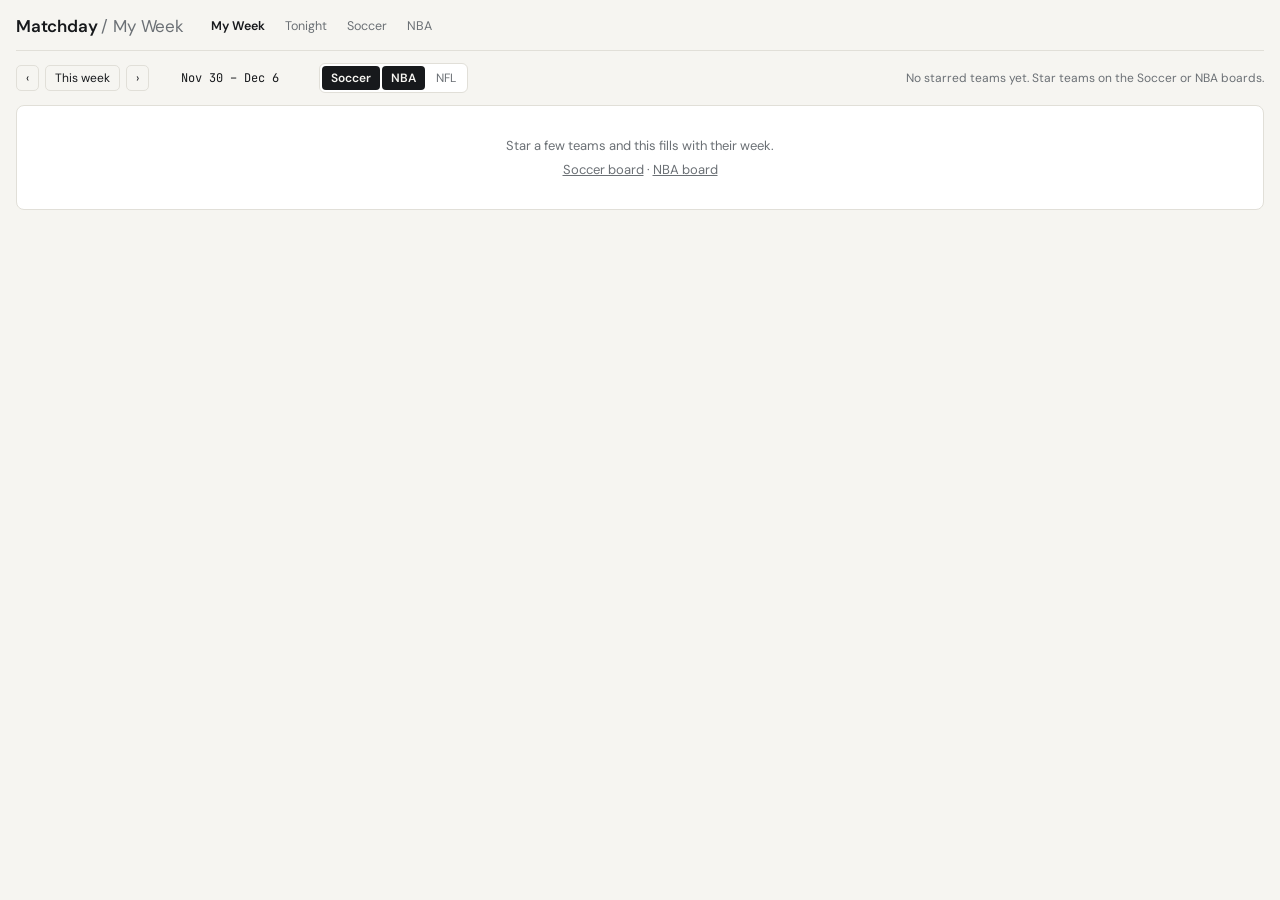
<file: index.html>
<!doctype html>
<html lang="en">
<head>
<meta charset="utf-8">
<meta name="viewport" content="width=device-width, initial-scale=1, viewport-fit=cover">
<title>Matchday</title>
<link rel="preconnect" href="https://fonts.googleapis.com">
<link rel="stylesheet" href="https://fonts.googleapis.com/css2?family=DM+Sans:wght@400;500;600;700&family=JetBrains+Mono:wght@400;500;600&display=swap">
<link rel="stylesheet" href="shared.css">
</head>
<body>
<header>
  <h1>Matchday <span>/ My Week</span></h1>
  <div id="nav"></div>
  <div class="spacer"></div>
  <div class="stamp" id="stamp"></div>
</header>

<div class="bar">
  <div class="nav">
    <button id="prev" aria-label="Previous week">‹</button>
    <button id="today">This week</button>
    <button id="next" aria-label="Next week">›</button>
    <span class="range" id="range"></span>
  </div>
  <div class="filt" id="slots"></div>
  <div class="spacer"></div>
  <div class="starlist" id="starlist"></div>
</div>

<section id="fx"><div class="loading">Loading…</div></section>

<div class="ov" id="ov" hidden>
  <div class="modal" role="dialog" aria-modal="true">
    <div class="m-h"><h3 id="m-title"></h3><button class="x" id="m-x" aria-label="Close">×</button></div>
    <div class="m-b" id="m-body"></div>
  </div>
</div>

<script src="shared.js"></script>
<script>
const {esc,ymd,fmtTime,fmtDate,addDays,mondayOf,todayKey,scoreLabel,SPORTS}=MD;
const S={weekStart:mondayOf(new Date()),events:[],failed:0,slots:{soccer:true,nba:true,nfl:false}};
try{const sl=JSON.parse(MD.pref('md-slots')||'null');if(sl)S.slots=Object.assign(S.slots,sl);}catch(e){}
const $=s=>document.querySelector(s);
$('#nav').innerHTML=MD.nav('');
$('#prev').onclick=()=>{S.weekStart=addDays(S.weekStart,-7);load();};
$('#next').onclick=()=>{S.weekStart=addDays(S.weekStart,7);load();};
$('#today').onclick=()=>{S.weekStart=mondayOf(new Date());load();};

function renderSlots(){
  $('#slots').innerHTML=Object.keys(SPORTS).map(k=>`<button data-slot="${k}" aria-pressed="${!!S.slots[k]}">${SPORTS[k].name}</button>`).join('');
  $('#slots').querySelectorAll('button').forEach(b=>b.onclick=()=>{S.slots[b.dataset.slot]=!S.slots[b.dataset.slot];MD.pref('md-slots',JSON.stringify(S.slots));renderSlots();load();});
}
function renderStars(){
  const st=MD.stars();
  $('#starlist').innerHTML=st.length?st.map(s=>`<span class="chip"><img src="${s.logo}" alt="">${esc(s.name)}<button data-un="${s.k}" aria-label="Remove">×</button></span>`).join(''):`<span class="note">No starred teams yet. Star teams on the Soccer or NBA boards.</span>`;
  $('#starlist').querySelectorAll('[data-un]').forEach(b=>b.onclick=()=>{const s=st.find(x=>x.k===b.dataset.un);MD.toggleStar(s.sport,s.league,{id:s.id});renderStars();render();});
}

async function load(){
  const el=$('#fx');el.innerHTML=`<div class="loading">Loading…</div>`;
  const days=[...Array(7)].map((_,i)=>addDays(S.weekStart,i));
  $('#range').textContent=`${fmtDate(days[0],{month:'short',day:'numeric'})} – ${fmtDate(days[6],{month:'short',day:'numeric'})}`;
  const fetchDays=[addDays(days[0],-1),...days,addDays(days[6],1)];
  const stars=MD.stars();
  // only leagues that have a starred team and an enabled slot
  const combos=[];stars.forEach(s=>{if(!S.slots[s.sport])return;const k=s.sport+'|'+s.league;if(!combos.some(c=>c.k===k))combos.push({k,sport:s.sport,league:s.league});});
  if(!combos.length){S.events=[];S.failed=0;render();return;}
  const res=await Promise.all(combos.map(c=>MD.scoreboard(c.sport,c.league,fetchDays)));
  S.failed=res.reduce((n,r)=>n+r.failed,0);
  S.events=res.flatMap(r=>r.events).filter(e=>MD.eventStarred(e)).filter(e=>{const k=ymd(e.date);return k>=ymd(days[0])&&k<=ymd(days[6]);}).sort((a,b)=>a.date-b.date);
  $('#stamp').textContent='Updated '+fmtTime(new Date())+' PT';
  render();
}
function render(){
  const el=$('#fx');const days=[...Array(7)].map((_,i)=>addDays(S.weekStart,i));const tk=todayKey();
  const byDay={};days.forEach(d=>byDay[ymd(d)]=[]);S.events.forEach(e=>{const k=ymd(e.date);if(byDay[k])byDay[k].push(e);});
  const logo=t=>t.logo?`<img class="logo" src="${t.logo}" alt="">`:'';
  const card=e=>{const top=e.sport==='soccer'?e.home:e.away,bot=e.sport==='soccer'?e.away:e.home;
    const tw=e.completed&&+top.score>+bot.score,bw=e.completed&&+bot.score>+top.score;
    return `<button class="card" data-ev="${e.id}"><div class="t"><span class="${e.state==='in'?'live':e.state==='post'?'ft':''}">${scoreLabel(e)}</span><span class="sp">${esc(SPORTS[e.sport].name)}</span></div>
      <div class="row ${tw?'w':''}">${logo(top.team)}<span class="nm">${esc(top.team.shortDisplayName)}</span><span class="sc">${e.state==='pre'?'':esc(top.score)}</span></div>
      <div class="row ${bw?'w':''}">${logo(bot.team)}<span class="nm">${esc(bot.team.shortDisplayName)}</span><span class="sc">${e.state==='pre'?'':esc(bot.score)}</span></div>
      ${e.tv.length?`<div class="tv">${esc(e.tv.join(', '))}</div>`:''}</button>`;};
  const warn=S.failed?`<div class="warn">${S.failed} day${S.failed>1?'s':''} didn't load from ESPN${MD.lastErr()?' ('+esc(MD.lastErr())+')':''}. <button id="retry">Retry</button></div>`:'';
  if(!MD.stars().length){el.innerHTML=`<div class="empty big">Star a few teams and this fills with their week.<br><a href="soccer/">Soccer board</a> · <a href="nba/">NBA board</a></div>`;return;}
  el.innerHTML=warn+`<div class="week">${days.map(d=>{const k=ymd(d);const list=byDay[k];
    return `<div class="day ${k===tk?'today':''}"><div class="day-h"><b>${fmtDate(d,{weekday:'short'})}</b><span class="n">${fmtDate(d,{month:'numeric',day:'numeric'})}</span></div>${list.length?list.map(card).join(''):'<div class="empty">—</div>'}</div>`;}).join('')}</div>
  <div class="list">${days.map(d=>{const k=ymd(d);const list=byDay[k];if(!list.length)return '';
    return `<div class="dh ${k===tk?'today':''}"><span>${fmtDate(d,{weekday:'long'})}</span><span class="n">${fmtDate(d,{month:'short',day:'numeric'})}</span></div>`+list.map(card).join('');}).join('')||'<div class="empty big">No starred-team games this week.</div>'}</div>`;
  const rb=$('#retry');if(rb)rb.onclick=()=>{MD.clearScoreboardCache();load();};
  el.querySelectorAll('[data-ev]').forEach(b=>b.onclick=()=>openGame(b.dataset.ev));
}

/* modal */
function openModal(title,html){$('#m-title').textContent=title;$('#m-body').innerHTML=html;$('#ov').hidden=false;document.body.style.overflow='hidden';}
function closeModal(){$('#ov').hidden=true;document.body.style.overflow='';}
$('#m-x').onclick=closeModal;$('#ov').onclick=e=>{if(e.target.id==='ov')closeModal();};
document.addEventListener('keydown',e=>{if(e.key==='Escape')closeModal();});
function openGame(id){
  const e=S.events.find(x=>x.id===id);if(!e)return;
  const soccer=e.sport==='soccer';const L=soccer?e.home:e.away,R=soccer?e.away:e.home;
  const rec=c=>(c.records&&c.records[0]&&c.records[0].summary)||'';
  const tm=c=>`<div class="tm"><img class="logo" src="${c.team.logo||''}" alt=""><b>${esc(c.team.displayName)}</b><span class="rec">${esc(rec(c))}</span></div>`;
  const mid=e.state==='pre'?`<div class="mid">${fmtTime(e.date)}<small>${fmtDate(e.date,{weekday:'short',month:'short',day:'numeric'})}</small></div>`:`<div class="mid">${esc(L.score)} – ${esc(R.score)}<small class="${e.state==='in'?'live':''}">${esc(scoreLabel(e))}</small></div>`;
  const v=e.venue?`${e.venue.fullName||''}${e.venue.address?`, ${e.venue.address.city||''}`:''}`:'—';
  const title=soccer?`${L.team.shortDisplayName} v ${R.team.shortDisplayName}`:`${L.team.shortDisplayName} @ ${R.team.shortDisplayName}`;
  const lgName=(SPORTS[e.sport].leagues.find(l=>l.id===e.league)||{}).name||SPORTS[e.sport].name;
  const cal=e.state==='pre'?`<a class="cal" target="_blank" rel="noopener" href="${MD.gcalUrl(e,title,`${lgName}\nWatch: ${e.tv.length?e.tv.join(', '):'TBD'}\n\n${location.origin+location.pathname}${e.sport}/`,v)}">＋ Add to Google Calendar</a>`:'';
  openModal(title,`<div class="score">${tm(L)}${mid}${tm(R)}</div><div class="kv"><span class="k">${soccer?'Kickoff':'Tip-off'}</span><span>${fmtDate(e.date,{weekday:'long',month:'long',day:'numeric'})} · ${fmtTime(e.date)} PT</span><span class="k">Venue</span><span>${esc(v)}</span><span class="k">TV</span><span>${e.tv.length?esc(e.tv.join(', ')):'—'}</span><span class="k">League</span><span>${esc(lgName)}</span></div>${cal}<p class="note">Full detail on the <a href="${e.sport}/">${esc(SPORTS[e.sport].name)} board</a>.</p>`);
}
renderSlots();renderStars();load();
setInterval(()=>{if(S.events.some(e=>e.state==='in'))load();},60000);
</script>
</body>
</html>
</file>
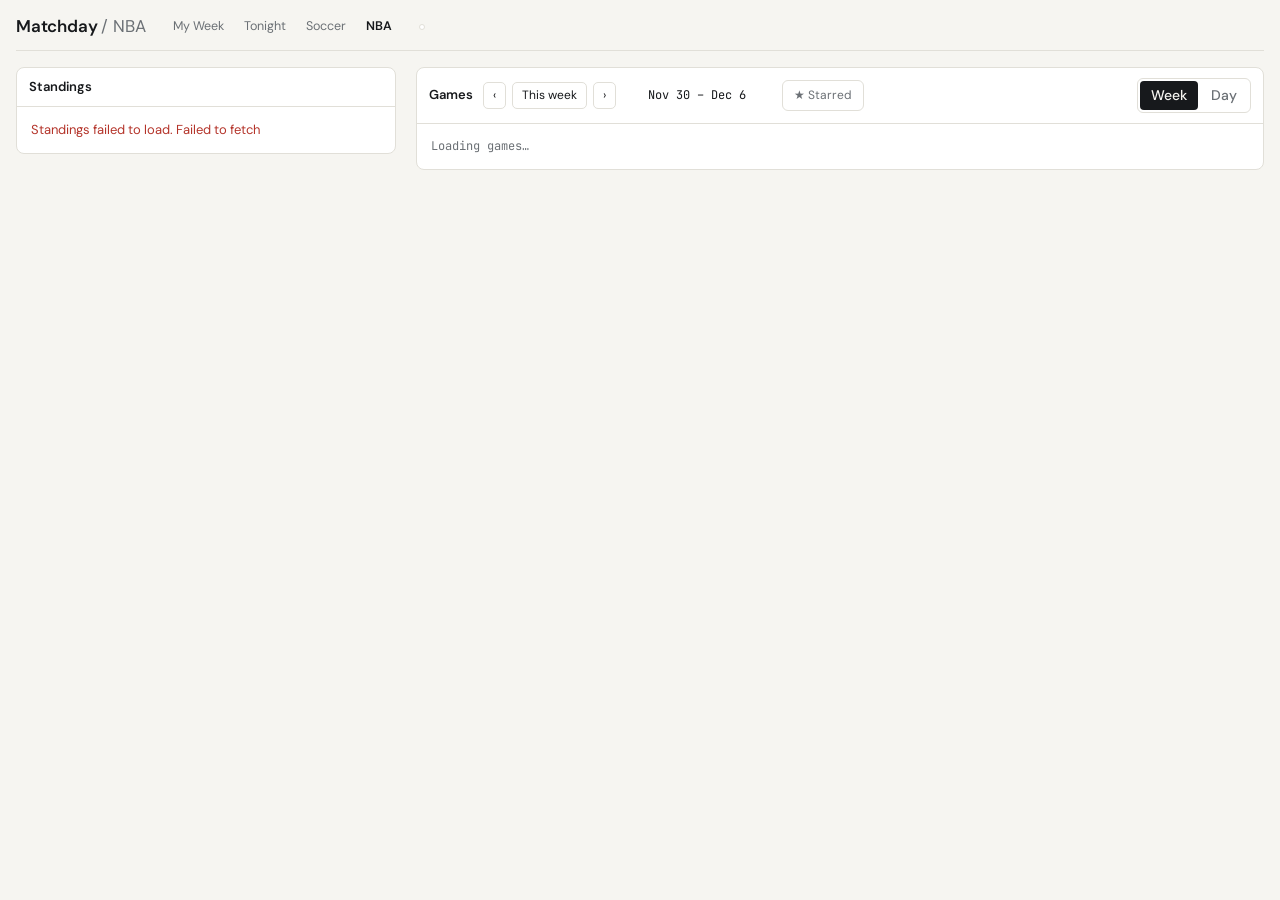
<file: nba/index.html>
<!doctype html>
<html lang="en">
<head>
<meta charset="utf-8">
<meta name="viewport" content="width=device-width, initial-scale=1, viewport-fit=cover">
<title>Matchday · NBA</title>
<link rel="preconnect" href="https://fonts.googleapis.com">
<link rel="stylesheet" href="https://fonts.googleapis.com/css2?family=DM+Sans:wght@400;500;600;700&family=JetBrains+Mono:wght@400;500;600&display=swap">
<style>
.mdnav{display:flex;gap:2px}.mdnav a{text-decoration:none;font-size:12.5px;padding:4px 9px;border-radius:5px;color:var(--muted)}.mdnav a:hover{background:var(--hover)}.mdnav a[aria-current]{color:var(--fg);font-weight:600}
.star{color:var(--muted);font-size:13px;padding:0 4px;line-height:1;opacity:.45}.star:hover{opacity:1}.star.on{color:var(--amber);opacity:1}
td.team button.star{display:inline;padding:0 4px}
.filt{display:flex;gap:2px;border:1px solid var(--line);border-radius:6px;padding:2px;background:var(--panel)}.filt button{padding:4px 9px;border-radius:4px;font-size:12px;color:var(--muted)}.filt button[aria-pressed="true"]{background:var(--amber-soft);color:var(--amber);font-weight:600}
.day.today{}

/* Layout: table left, fixtures right; stacks on phone. Plain working tool. */
:root{
  --bg:#f6f5f1;--panel:#ffffff;--fg:#17191c;--muted:#6b7075;--line:#e1dfd8;--line-2:#eeece6;
  --accent:#1f5f3a;--accent-soft:#e2efe6;--amber:#b7791f;--amber-soft:#f6ecd6;--red:#b4342a;--red-soft:#f5e1de;
  --live:#c8201a;--hover:#f1efe9;
  --body:"DM Sans",system-ui,-apple-system,sans-serif;--mono:"JetBrains Mono",ui-monospace,Menlo,monospace;
}
@media (prefers-color-scheme:dark){:root:not([data-theme="light"]){
  --bg:#141517;--panel:#1c1e21;--fg:#ececec;--muted:#9a9ea3;--line:#2b2e33;--line-2:#24272b;
  --accent:#5fb783;--accent-soft:#1d3327;--amber:#e0a83a;--amber-soft:#3a2f16;--red:#e46a60;--red-soft:#3b1f1c;
  --live:#ff5a4e;--hover:#24272b;color-scheme:dark}}
:root[data-theme="dark"]{
  --bg:#141517;--panel:#1c1e21;--fg:#ececec;--muted:#9a9ea3;--line:#2b2e33;--line-2:#24272b;
  --accent:#5fb783;--accent-soft:#1d3327;--amber:#e0a83a;--amber-soft:#3a2f16;--red:#e46a60;--red-soft:#3b1f1c;
  --live:#ff5a4e;--hover:#24272b;color-scheme:dark}
*{box-sizing:border-box}
html,body{margin:0;background:var(--bg);color:var(--fg);font-family:var(--body);font-size:14px;line-height:1.4}
body{padding-block:0 32px;padding-left:max(16px,env(safe-area-inset-left,0px));padding-right:max(16px,env(safe-area-inset-right,0px))}
a{color:inherit}
button{font:inherit;color:inherit;background:none;border:0;cursor:pointer}
button:focus-visible,[tabindex]:focus-visible{outline:2px solid var(--accent);outline-offset:2px}
.mono{font-family:var(--mono);font-variant-numeric:tabular-nums}
.lbl{font-family:var(--mono);font-size:10.5px;letter-spacing:.08em;text-transform:uppercase;color:var(--muted)}

header{display:flex;flex-wrap:wrap;align-items:center;gap:10px 18px;padding-block:14px 10px;border-bottom:1px solid var(--line);position:sticky;top:env(safe-area-inset-top,0px);background:var(--bg);z-index:5}
header h1{font-size:17px;font-weight:600;margin:0;letter-spacing:-.01em}
header h1 span{color:var(--muted);font-weight:400}
.tabs{display:flex;gap:2px;border:1px solid var(--line);border-radius:6px;padding:2px;background:var(--panel)}
.tabs button{padding:5px 11px;border-radius:4px;color:var(--muted);font-weight:500}
.tabs button[aria-selected="true"]{background:var(--fg);color:var(--bg)}
.tabs button:hover:not([aria-selected="true"]){background:var(--hover)}
.spacer{flex:1}
.stamp{font-family:var(--mono);font-size:11px;color:var(--muted)}

main{display:grid;grid-template-columns:minmax(300px,380px) minmax(0,1fr);gap:20px;margin-top:16px;align-items:start}
@media (max-width:860px){main{grid-template-columns:1fr}}
section{background:var(--panel);border:1px solid var(--line);border-radius:8px;min-width:0}
.sec-h{display:flex;align-items:center;gap:10px;padding:10px 12px;border-bottom:1px solid var(--line)}
.sec-h h2{margin:0;font-size:13px;font-weight:600}

/* standings */
table{width:100%;border-collapse:collapse;font-size:13px}
th{font-family:var(--mono);font-size:10px;letter-spacing:.06em;text-transform:uppercase;color:var(--muted);font-weight:500;text-align:right;padding:8px 6px;border-bottom:1px solid var(--line)}
th:nth-child(2),td:nth-child(2){text-align:left}
td{padding:6px 6px;border-bottom:1px solid var(--line-2);text-align:right;font-family:var(--mono);font-variant-numeric:tabular-nums;white-space:nowrap}
td.team{font-family:var(--body);font-weight:500;width:100%;white-space:normal}
td.team button{display:flex;align-items:center;gap:8px;text-align:left;padding:0}
td.team button:hover{text-decoration:underline}
td.pos{color:var(--muted);padding-left:10px;position:relative}
tr.z-top td.pos::before,tr.z-mid td.pos::before,tr.z-bot td.pos::before{content:"";position:absolute;left:3px;top:6px;bottom:6px;width:3px;border-radius:2px}
tr.z-top td.pos::before{background:var(--accent)}tr.z-mid td.pos::before{background:var(--amber)}tr.z-bot td.pos::before{background:var(--red)}
td.pts{font-weight:600}
.logo{width:18px;height:18px;object-fit:contain;flex:none}
.group-h{padding:8px 12px;background:var(--bg);font-family:var(--mono);font-size:10.5px;letter-spacing:.08em;text-transform:uppercase;color:var(--muted);border-bottom:1px solid var(--line)}
.legend{display:flex;gap:14px;padding:8px 12px;font-size:11px;color:var(--muted)}
.legend i{display:inline-block;width:8px;height:8px;border-radius:2px;margin-right:5px;vertical-align:middle}
.tblwrap{overflow-x:auto}

/* fixtures */
.nav{display:flex;align-items:center;gap:6px}
.nav button{padding:4px 9px;border:1px solid var(--line);border-radius:5px;font-size:12px}
.nav button:hover{background:var(--hover)}
.range{font-family:var(--mono);font-size:12px;padding:0 6px;min-width:150px;text-align:center}
.vtoggle{margin-left:auto}
.week{display:grid;grid-template-columns:repeat(7,minmax(0,1fr));gap:0;min-height:260px}
.day{border-right:1px solid var(--line-2);padding:8px 6px;min-width:0}
.day:last-child{border-right:0}
.day.today{background:color-mix(in srgb,var(--accent) 6%,transparent)}
.day-h{display:flex;justify-content:space-between;align-items:baseline;margin-bottom:8px;padding:0 2px}
.day-h b{font-size:12px;font-weight:600}
.day-h .n{font-family:var(--mono);font-size:11px;color:var(--muted)}
.day.today .day-h b{color:var(--accent)}
.card{display:block;width:100%;text-align:left;border:1px solid var(--line);border-radius:6px;padding:6px 7px;margin-bottom:6px;background:var(--panel);min-width:0}
.card:hover{background:var(--hover);border-color:var(--muted)}
.card .t{font-family:var(--mono);font-size:10.5px;color:var(--muted);display:flex;justify-content:space-between;gap:6px}
.card .t .live{color:var(--live);font-weight:600}
.card .t .ft{color:var(--muted)}
.card .row{display:flex;align-items:center;gap:6px;margin-top:4px;font-size:12.5px;min-width:0}
.card .row .nm{flex:1;overflow:hidden;text-overflow:ellipsis;white-space:nowrap}
.card .row .sc{font-family:var(--mono);font-weight:600;min-width:1.2em;text-align:right}
.card .row.w .nm{font-weight:600}
.card .logo{width:14px;height:14px}
.card .tv{font-family:var(--mono);font-size:10px;color:var(--muted);margin-top:4px;overflow:hidden;text-overflow:ellipsis;white-space:nowrap}
.empty{font-size:11px;color:var(--muted);padding:4px 2px}
/* day list */
.list{padding:0}
.list .dh{display:flex;align-items:baseline;gap:10px;padding:10px 12px;background:var(--bg);border-bottom:1px solid var(--line);border-top:1px solid var(--line);font-weight:600;font-size:13px}
.list .dh:first-child{border-top:0}
.list .dh .n{font-family:var(--mono);font-size:11px;color:var(--muted);font-weight:400}
.list .dh.today{color:var(--accent)}
.lrow{display:grid;grid-template-columns:62px minmax(0,1fr) auto minmax(0,1fr) 110px;align-items:center;gap:10px;width:100%;text-align:left;padding:9px 12px;border-bottom:1px solid var(--line-2)}
.lrow:hover{background:var(--hover)}
.lrow .tm{font-family:var(--mono);font-size:11.5px;color:var(--muted)}
.lrow .tm.live{color:var(--live);font-weight:600}
.lrow .side{display:flex;align-items:center;gap:7px;min-width:0;font-size:13px}
.lrow .side.r{justify-content:flex-end;text-align:right}
.lrow .side span{overflow:hidden;text-overflow:ellipsis;white-space:nowrap}
.lrow .side.w span{font-weight:600}
.lrow .sc{font-family:var(--mono);font-weight:600;font-size:13px;min-width:44px;text-align:center}
.lrow .tv{font-family:var(--mono);font-size:10.5px;color:var(--muted);text-align:right;overflow:hidden;text-overflow:ellipsis;white-space:nowrap}
@media (max-width:860px){
  .week{display:none}
  .lrow{grid-template-columns:52px minmax(0,1fr) auto minmax(0,1fr)}
  .lrow .tv{display:none}
  .vtoggle{display:none}
}
.list .empty{padding:20px 12px;font-size:13px}

/* modal */
.ov{position:fixed;inset:0;background:rgba(0,0,0,.45);display:flex;align-items:flex-start;justify-content:center;padding:max(24px,env(safe-area-inset-top,0px)) max(12px,env(safe-area-inset-left,0px)) max(12px,env(safe-area-inset-bottom,0px)) max(12px,env(safe-area-inset-right,0px));z-index:20;overflow-y:auto}
.ov[hidden]{display:none}
.modal{background:var(--panel);border:1px solid var(--line);border-radius:10px;width:min(640px,100%);max-height:calc(100vh - 48px);overflow-y:auto}
.m-h{display:flex;align-items:center;gap:10px;padding:12px 14px;border-bottom:1px solid var(--line);position:sticky;top:0;background:var(--panel)}
.m-h h3{margin:0;font-size:14px;font-weight:600;flex:1;min-width:0}
.m-h .x{padding:4px 8px;border-radius:5px;font-size:16px;line-height:1}
.m-h .x:hover{background:var(--hover)}
.m-b{padding:14px}
.score{display:grid;grid-template-columns:1fr auto 1fr;align-items:center;gap:12px;margin-bottom:14px}
.score .tm{display:flex;flex-direction:column;align-items:center;gap:6px;text-align:center;min-width:0}
.score .tm .logo{width:40px;height:40px}
.score .tm button{font-weight:600;font-size:13px}
.score .tm button:hover{text-decoration:underline}
.score .tm .rec{font-family:var(--mono);font-size:11px;color:var(--muted)}
.score .mid{font-family:var(--mono);font-size:26px;font-weight:600;text-align:center}
.score .mid small{display:block;font-size:11px;font-weight:400;color:var(--muted);margin-top:2px}
.score .mid small.live{color:var(--live);font-weight:600}
.kv{display:grid;grid-template-columns:110px 1fr;gap:6px 12px;font-size:13px;margin-bottom:14px}
.kv .k{font-family:var(--mono);font-size:10.5px;letter-spacing:.06em;text-transform:uppercase;color:var(--muted);padding-top:2px}
.odds{display:grid;grid-template-columns:repeat(3,1fr);gap:8px;margin-bottom:14px}
.odds div{border:1px solid var(--line);border-radius:6px;padding:8px;text-align:center}
.odds div b{display:block;font-family:var(--mono);font-size:15px;margin-top:2px}
.odds div span{font-size:11px;color:var(--muted)}
.ou{grid-column:1/-1;display:flex;justify-content:center;gap:16px;font-family:var(--mono);font-size:12px;color:var(--muted)}
h4{margin:14px 0 8px;font-size:11px;letter-spacing:.08em;text-transform:uppercase;color:var(--muted);font-family:var(--mono);font-weight:500}
.lineups{display:grid;grid-template-columns:1fr 1fr;gap:12px;font-size:12.5px}
.lineups ol{margin:0;padding:0;list-style:none}
.lineups li{display:flex;gap:8px;padding:3px 0;border-bottom:1px solid var(--line-2)}
.lineups li .no{font-family:var(--mono);color:var(--muted);min-width:2em;text-align:right}
.lineups li .pos{font-family:var(--mono);color:var(--muted);font-size:11px;min-width:1.5em}
.lineups .form{font-family:var(--mono);font-size:11px;color:var(--muted);margin-bottom:6px}
.frm{display:inline-flex;gap:3px}
.frm i{display:inline-block;width:16px;height:16px;border-radius:3px;font:600 10px/16px var(--mono);text-align:center;font-style:normal;color:#fff}
.frm .W{background:#2e8b57}.frm .D{background:#8a8f94}.frm .L{background:#c0392b}
.sched{list-style:none;margin:0;padding:0;font-size:12.5px}
.sched li{display:grid;grid-template-columns:70px 1fr auto;gap:10px;padding:6px 0;border-bottom:1px solid var(--line-2);align-items:center}
.sched li .d{font-family:var(--mono);font-size:11px;color:var(--muted)}
.sched li .r{font-family:var(--mono);font-size:11.5px;text-align:right}
.sched li .r.W{color:#2e8b57}.sched li .r.L{color:#c0392b}
.sched li button{text-align:left;padding:0;min-width:0;overflow:hidden;text-overflow:ellipsis;white-space:nowrap}
.sched li button:hover{text-decoration:underline}
.stats{display:grid;grid-template-columns:repeat(auto-fit,minmax(70px,1fr));gap:8px;margin-bottom:6px}
.stats div{border:1px solid var(--line);border-radius:6px;padding:7px;text-align:center}
.stats div b{display:block;font-family:var(--mono);font-size:16px}
.stats div span{font-size:10.5px;color:var(--muted);font-family:var(--mono);text-transform:uppercase;letter-spacing:.05em}
.roster{columns:2;column-gap:16px;font-size:12.5px}
.roster li{break-inside:avoid;display:flex;gap:8px;padding:3px 0;border-bottom:1px solid var(--line-2)}
.roster li .no{font-family:var(--mono);color:var(--muted);min-width:2em;text-align:right}
.roster li .pos{font-family:var(--mono);color:var(--muted);font-size:11px;min-width:1.5em}
.note{font-size:12px;color:var(--muted)}
.err{padding:14px;color:var(--red);font-size:13px}
.warn{padding:8px 12px;font-size:12px;color:var(--amber);background:var(--amber-soft);border-bottom:1px solid var(--line)}
.warn button{text-decoration:underline;padding:0 4px}
.cal{display:inline-flex;align-items:center;gap:6px;border:1px solid var(--line);border-radius:6px;padding:6px 10px;font-size:12px;font-weight:500;text-decoration:none;margin-bottom:14px}
.cal:hover{background:var(--hover)}
.loading{padding:14px;color:var(--muted);font-family:var(--mono);font-size:12px}
@media (prefers-reduced-motion:no-preference){.card,.lrow{transition:background .1s}}
</style>
</head>
<body>
<header>
  <h1>Matchday <span>/ NBA</span></h1>
  <div id="nav"></div>
  <div class="tabs" role="tablist" id="leagues"></div>
  <div class="spacer"></div>
  <div class="stamp" id="stamp"></div>
</header>

<main>
  <section id="standings">
    <div class="sec-h"><h2>Standings</h2><span class="lbl" id="st-sub"></span></div>
    <div id="st-body" class="loading">Loading standings…</div>
  </section>

  <section id="fixtures">
    <div class="sec-h">
      <h2>Games</h2>
      <div class="nav">
        <button id="prev" aria-label="Previous week">‹</button>
        <button id="today">This week</button>
        <button id="next" aria-label="Next week">›</button>
        <span class="range" id="range"></span>
      </div>
      <div class="filt"><button id="starred" aria-pressed="false">★ Starred</button></div>
      <div class="tabs vtoggle" role="tablist" id="views">
        <button role="tab" data-v="week" aria-selected="true">Week</button>
        <button role="tab" data-v="day" aria-selected="false">Day</button>
      </div>
    </div>
    <div id="fx-body" class="loading">Loading games…</div>
  </section>
</main>

<div class="ov" id="ov" hidden>
  <div class="modal" role="dialog" aria-modal="true">
    <div class="m-h"><h3 id="m-title"></h3><button class="x" id="m-x" aria-label="Close">×</button></div>
    <div class="m-b" id="m-body"></div>
  </div>
</div>

<script src="../shared.js"></script>
<script>
const API='https://site.api.espn.com/apis';
const SPORT='basketball',LG='nba';
const TZ='America/Los_Angeles';
const LEAGUES=[{id:'nba',name:'NBA'}];
const S={lg:LEAGUES[0],view:'week',weekStart:null,events:[],teamsById:{},standingsRows:[]};
try{const v=localStorage.getItem('md-nba-view');if(v)S.view=v;}catch(e){}

/* ---------- helpers ---------- */
const $=s=>document.querySelector(s);
const esc=s=>String(s??'').replace(/[&<>"]/g,c=>({'&':'&amp;','<':'&lt;','>':'&gt;','"':'&quot;'}[c]));
const cache={};
async function getJSON(url){
  if(cache[url]&&Date.now()-cache[url].t<120000)return cache[url].d;
  const r=await fetch(url);if(!r.ok)throw new Error('ESPN '+r.status);
  const d=await r.json();cache[url]={t:Date.now(),d};return d;
}
function laParts(d){
  const p=new Intl.DateTimeFormat('en-US',{timeZone:TZ,year:'numeric',month:'2-digit',day:'2-digit',weekday:'short',hour:'numeric',minute:'2-digit',hour12:true}).formatToParts(d);
  const o={};p.forEach(x=>o[x.type]=x.value);return o;
}
const ymd=d=>{const p=laParts(d);return `${p.year}-${p.month}-${p.day}`;};
const ymdc=d=>ymd(d).replace(/-/g,'');
function fmtTime(d){const p=laParts(d);return `${p.hour}:${p.minute} ${p.dayPeriod.toLowerCase()}`;}
function fmtDate(d,o){return new Intl.DateTimeFormat('en-US',Object.assign({timeZone:TZ},o)).format(d);}
function addDays(d,n){const x=new Date(d);x.setUTCDate(x.getUTCDate()+n);return x;}
function mondayOf(d){
  const p=laParts(d);const dow=['Sun','Mon','Tue','Wed','Thu','Fri','Sat'].indexOf(p.weekday);
  const back=(dow+6)%7;const base=new Date(Date.UTC(+p.year,+p.month-1,+p.day,12));return addDays(base,-back);
}
const todayKey=()=>ymd(new Date());
function stat(entry,names){for(const n of names){const s=entry.stats.find(x=>x.name===n||x.abbreviation===n||x.label===n);if(s)return s.displayValue??s.value;}return '';}

const HOSTS=['https://site.api.espn.com/apis','https://site.web.api.espn.com/apis'];
S.lastErr='';
async function fetchLimited(fns,n){
  const out=new Array(fns.length);let i=0;
  async function worker(){while(i<fns.length){const k=i++;let d=null;
    for(let a=0;a<4&&!d;a++){const host=HOSTS[a%HOSTS.length];try{d=await fns[k](host);}catch(e){S.lastErr=e.message;await new Promise(r=>setTimeout(r,400*(a+1)));}}
    out[k]=d;}}
  await Promise.all([...Array(Math.min(n,fns.length))].map(worker));return out;
}
function gcalUrl(e,title,durH,desc,loc){
  const f=d=>d.toISOString().replace(/[-:]|\.\d{3}/g,'');
  const end=new Date(e.date.getTime()+durH*36e5);
  return 'https://calendar.google.com/calendar/render?action=TEMPLATE&text='+encodeURIComponent(title)+'&dates='+f(e.date)+'/'+f(end)+'&details='+encodeURIComponent(desc)+'&location='+encodeURIComponent(loc)+'&ctz=America/Los_Angeles';
}

/* ---------- header ---------- */
function renderLeagueTabs(){
  const el=$('#leagues');if(LEAGUES.length<2){el.hidden=true;return;}
  el.innerHTML=LEAGUES.map(l=>`<button role="tab" data-lg="${l.id}" aria-selected="${l.id===S.lg.id}">${l.name}</button>`).join('');
}
$('#views').querySelectorAll('button').forEach(b=>b.onclick=()=>{S.view=b.dataset.v;try{localStorage.setItem('md-nba-view',S.view)}catch(e){}syncViewTabs();renderFixtures();});
function syncViewTabs(){$('#views').querySelectorAll('button').forEach(b=>b.setAttribute('aria-selected',b.dataset.v===S.view));}
$('#prev').onclick=()=>{S.weekStart=addDays(S.weekStart,-7);loadFixtures();};
$('#next').onclick=()=>{S.weekStart=addDays(S.weekStart,7);loadFixtures();};
$('#today').onclick=()=>{S.weekStart=mondayOf(new Date());loadFixtures();};

/* ---------- standings ---------- */
async function loadStandings(){
  const el=$('#st-body');el.className='loading';el.textContent='Loading standings…';$('#st-sub').textContent='';
  try{
    const d=await getJSON(`${API}/v2/sports/${SPORT}/${LG}/standings`);
    const groups=(d.children&&d.children.length?d.children:[d]).filter(g=>g.standings&&g.standings.entries);
    S.standingsRows=[];const LGID='nba';
    let html='';
    groups.forEach(g=>{
      const rows=g.standings.entries.slice().sort((a,b)=>(+stat(a,['playoffSeed'])||99)-(+stat(b,['playoffSeed'])||99));
      html+=`<div class="group-h">${esc(g.name||g.abbreviation||'')}</div>`;
      html+=`<div class="tblwrap"><table><thead><tr><th>#</th><th>Team</th><th>W</th><th>L</th><th>Pct</th><th>GB</th><th>L10</th><th>Strk</th></tr></thead><tbody>`;
      rows.forEach((e,i)=>{
        const t=e.team;const pos=+stat(e,['playoffSeed'])||i+1;
        S.teamsById[t.id]=t;S.standingsRows.push(e);
        let z='';if(pos<=6)z='z-top';else if(pos<=10)z='z-mid';
        const logo=(t.logos&&t.logos[0]&&t.logos[0].href)||'';
        const pct=stat(e,['winPercent']);const l10=stat(e,['Last Ten Games']);const strk=stat(e,['streak']);
        html+=`<tr class="${z}"><td class="pos">${pos}</td><td class="team"><button class="star ${MD.isStarred('nba',LGID,t.id)?'on':''}" data-star="${t.id}" aria-label="Star">★</button><button data-team="${t.id}">${logo?`<img class="logo" src="${logo}" alt="">`:''}<span>${esc(t.shortDisplayName||t.displayName)}</span></button></td><td>${stat(e,['wins'])}</td><td>${stat(e,['losses'])}</td><td>${esc(String(pct).replace(/^0\./,'.'))}</td><td>${stat(e,['gamesBehind'])}</td><td>${esc(l10)}</td><td>${esc(strk)}</td></tr>`;
      });
      html+='</tbody></table></div>';
    });
    html+=`<div class="legend"><span><i style="background:var(--accent)"></i>Playoffs</span><span><i style="background:var(--amber)"></i>Play-in</span></div>`;
    el.className='';el.innerHTML=html;
    $('#st-sub').textContent=(d.season&&d.season.displayName)||'';
    el.querySelectorAll('[data-team]').forEach(b=>b.onclick=()=>openTeam(b.dataset.team));
    el.querySelectorAll('[data-star]').forEach(b=>b.onclick=()=>{const t=S.teamsById[b.dataset.star];b.classList.toggle('on',MD.toggleStar('nba',LGID,t));renderFixtures();});
  }catch(e){el.className='err';el.textContent='Standings failed to load. '+e.message;}
}

/* ---------- fixtures ---------- */
async function loadFixtures(){
  const el=$('#fx-body');el.className='loading';el.textContent='Loading games…';
  const days=[...Array(7)].map((_,i)=>addDays(S.weekStart,i));
  $('#range').textContent=`${fmtDate(days[0],{month:'short',day:'numeric'})} – ${fmtDate(days[6],{month:'short',day:'numeric'})}`;
  try{
    // ESPN dates are keyed on US Eastern; LA late games stay on same ET date. Fetch one extra day each side.
    const fetchDays=[addDays(days[0],-1),...days,addDays(days[6],1)];
    const res=await fetchLimited(fetchDays.map(d=>host=>getJSON(`${host}/site/v2/sports/${SPORT}/${LG}/scoreboard?dates=${ymdc(d)}`)),3);
    S.failedDays=res.filter(r=>!r).length;
    const seen=new Set();
    S.events=res.flatMap(d=>(d&&d.events)||[]).filter(e=>{if(seen.has(e.id))return false;seen.add(e.id);return true;})
      .map(normalize).filter(e=>{const k=ymd(e.date);return k>=ymd(days[0])&&k<=ymd(days[6]);})
      .sort((a,b)=>a.date-b.date);
    S.events.forEach(e=>{S.teamsById[e.home.team.id]=S.teamsById[e.home.team.id]||e.home.team;S.teamsById[e.away.team.id]=S.teamsById[e.away.team.id]||e.away.team;});
    renderFixtures();
    $('#stamp').textContent='Updated '+fmtTime(new Date())+' PT';
  }catch(e){el.className='err';el.textContent='Games failed to load. '+e.message;}
}
function normalize(e){
  const c=e.competitions[0];const home=c.competitors.find(x=>x.homeAway==='home')||c.competitors[0];const away=c.competitors.find(x=>x.homeAway==='away')||c.competitors[1];
  const st=c.status||e.status;const state=st.type.state;
  const bc=(c.broadcasts||e.broadcasts||[]).flatMap(b=>b.names||(b.media&&b.media.shortName?[b.media.shortName]:[]));
  return {id:e.id,date:new Date(e.date),home,away,state,completed:st.type.completed,clock:st.displayClock,period:st.period,detail:st.type.shortDetail,
    venue:c.venue,tv:[...new Set(bc)],odds:(c.odds&&c.odds[0])||null,raw:e};
}
function periodLabel(e){
  if(e.period>4)return 'OT'+(e.period>5?e.period-4:'');
  if(e.detail&&/half/i.test(e.detail))return 'Half';
  return 'Q'+e.period;
}
function scoreLabel(e){
  if(e.state==='pre')return fmtTime(e.date);
  if(e.state==='in')return `${periodLabel(e)} ${e.clock||''}`;
  return e.period>4?'Final/OT':'Final';
}
function renderFixtures(){
  const el=$('#fx-body');el.className='';
  const days=[...Array(7)].map((_,i)=>addDays(S.weekStart,i));
  const tk=todayKey();
  const byDay={};days.forEach(d=>byDay[ymd(d)]=[]);const lg=('soccer'==='nba')?S.lg.id:'nba';S.events.forEach(e=>{e.sport='nba';e.league=lg;if(S.starOnly&&!MD.eventStarred(e))return;const k=ymd(e.date);if(byDay[k])byDay[k].push(e);});
  const logo=t=>t.logo?`<img class="logo" src="${t.logo}" alt="">`:'';
  const useWeek=S.view==='week'&&window.innerWidth>860;
  if(useWeek){
    el.innerHTML=`<div class="week">${days.map(d=>{const k=ymd(d);const list=byDay[k];
      return `<div class="day ${k===tk?'today':''}"><div class="day-h"><b>${fmtDate(d,{weekday:'short'})}</b><span class="n">${fmtDate(d,{month:'numeric',day:'numeric'})}</span></div>${
        list.length?list.map(e=>{
          const hw=e.completed&&+e.home.score>+e.away.score,aw=e.completed&&+e.away.score>+e.home.score;
          return `<button class="card" data-ev="${e.id}"><div class="t"><span class="${e.state==='in'?'live':e.state==='post'?'ft':''}">${scoreLabel(e)}</span></div>
          <div class="row ${aw?'w':''}">${logo(e.away.team)}<span class="nm">${esc(e.away.team.shortDisplayName)}</span><span class="sc">${e.state==='pre'?'':esc(e.away.score)}</span></div>
          <div class="row ${hw?'w':''}">${logo(e.home.team)}<span class="nm">${esc(e.home.team.shortDisplayName)}</span><span class="sc">${e.state==='pre'?'':esc(e.home.score)}</span></div>
          ${e.tv.length?`<div class="tv">${esc(e.tv.join(', '))}</div>`:''}</button>`;}).join(''):`<div class="empty">—</div>`}</div>`;}).join('')}</div>`;
  }else{
    const parts=days.map(d=>{const k=ymd(d);const list=byDay[k];if(!list.length)return '';
      return `<div class="dh ${k===tk?'today':''}"><span>${fmtDate(d,{weekday:'long'})}</span><span class="n">${fmtDate(d,{month:'short',day:'numeric'})}</span></div>`+list.map(e=>{
        const hw=e.completed&&+e.home.score>+e.away.score,aw=e.completed&&+e.away.score>+e.home.score;
        return `<button class="lrow" data-ev="${e.id}"><span class="tm ${e.state==='in'?'live':''}">${scoreLabel(e)}</span>
        <span class="side r ${aw?'w':''}"><span>${esc(e.away.team.shortDisplayName)}</span>${logo(e.away.team)}</span>
        <span class="sc">${e.state==='pre'?'@':esc(e.away.score)+' – '+esc(e.home.score)}</span>
        <span class="side ${hw?'w':''}">${logo(e.home.team)}<span>${esc(e.home.team.shortDisplayName)}</span></span>
        <span class="tv">${esc(e.tv.join(', '))}</span></button>`;}).join('');}).join('');
    el.innerHTML=`<div class="list">${parts||`<div class="empty">${S.starOnly?'No starred-team games this week.':'No games this week.'}</div>`}</div>`;
  }
  if(S.failedDays)el.insertAdjacentHTML('afterbegin',`<div class="warn">${S.failedDays} day${S.failedDays>1?'s':''} didn't load from ESPN${S.lastErr?' ('+esc(S.lastErr)+')':''}. <button id="retry">Retry</button></div>`);
  const rb=$('#retry');if(rb)rb.onclick=()=>{Object.keys(cache).forEach(k=>{if(k.includes('scoreboard'))delete cache[k];});loadFixtures();};
  el.querySelectorAll('[data-ev]').forEach(b=>b.onclick=()=>openGame(b.dataset.ev));
}
let rT;window.addEventListener('resize',()=>{clearTimeout(rT);rT=setTimeout(renderFixtures,150);});

/* ---------- modal ---------- */
function openModal(title,html){$('#m-title').textContent=title;$('#m-body').innerHTML=html;$('#ov').hidden=false;document.body.style.overflow='hidden';}
function closeModal(){$('#ov').hidden=true;document.body.style.overflow='';}
$('#m-x').onclick=closeModal;$('#ov').onclick=e=>{if(e.target.id==='ov')closeModal();};
document.addEventListener('keydown',e=>{if(e.key==='Escape')closeModal();});

/* ---------- game detail ---------- */
async function openGame(id){
  const e=S.events.find(x=>x.id===id);if(!e)return;
  const rec=c=>(c.records&&c.records[0]&&c.records[0].summary)||'';
  const tm=c=>`<div class="tm"><img class="logo" src="${c.team.logo||''}" alt=""><button data-team="${c.team.id}">${esc(c.team.displayName)}</button><button class="star ${MD.isStarred('nba',e.league,c.team.id)?'on':''}" data-star="${c.team.id}" aria-label="Star">★</button><span class="rec">${esc(rec(c))}</span></div>`;
  const mid=e.state==='pre'?`<div class="mid">${fmtTime(e.date)}<small>${fmtDate(e.date,{weekday:'short',month:'short',day:'numeric'})}</small></div>`
    :`<div class="mid">${esc(e.away.score)} – ${esc(e.home.score)}<small class="${e.state==='in'?'live':''}">${esc(scoreLabel(e))}</small></div>`;
  const v=e.venue?`${e.venue.fullName||''}${e.venue.address?`, ${e.venue.address.city||''}${e.venue.address.state?', '+e.venue.address.state:''}`:''}`:'—';
  const html=`<div class="score">${tm(e.away)}${mid}${tm(e.home)}</div>
  <div class="kv"><span class="k">Tip-off</span><span>${fmtDate(e.date,{weekday:'long',month:'long',day:'numeric'})} · ${fmtTime(e.date)} PT</span>
  <span class="k">Arena</span><span>${esc(v)}</span><span class="k">TV</span><span>${e.tv.length?esc(e.tv.join(', ')):'—'}</span></div>
  ${e.state==='pre'?`<a class="cal" target="_blank" rel="noopener" href="${gcalUrl(e,`${e.away.team.shortDisplayName} @ ${e.home.team.shortDisplayName}`,2.5,`NBA\nWatch: ${e.tv.length?e.tv.join(', '):'TBD'}\n\n${location.href}`,v)}">＋ Add to Google Calendar</a>`:''}
  <div id="odds"></div><div id="box"><div class="loading">Loading…</div></div>`;
  openModal(`${e.away.team.shortDisplayName} @ ${e.home.team.shortDisplayName}`,html);
  $('#m-body').querySelectorAll('[data-team]').forEach(b=>b.onclick=()=>openTeam(b.dataset.team));
  $('#m-body').querySelectorAll('[data-star]').forEach(b=>b.onclick=()=>{const t=S.teamsById[b.dataset.star]||e.home.team;b.classList.toggle('on',MD.toggleStar('nba',e.league,t));renderFixtures();loadStandings();});
  try{
    const s=await getJSON(`${API}/site/v2/sports/${SPORT}/${LG}/summary?event=${id}`);
    const ob=$('#odds'),box=$('#box');if(!box)return;
    const pc=(s.pickcenter||[])[0];
    if(pc&&ob){ob.innerHTML=`<h4>Line · ${esc((pc.provider&&pc.provider.name)||'')}</h4><div class="odds"><div><span>Spread</span><b>${esc(pc.details||'—')}</b></div><div><span>O/U</span><b>${esc(pc.overUnder??'—')}</b></div><div><span>ML</span><b>${esc((pc.awayTeamOdds&&pc.awayTeamOdds.moneyLine)??'—')} / ${esc((pc.homeTeamOdds&&pc.homeTeamOdds.moneyLine)??'—')}</b></div></div>`;}
    const players=(s.boxscore&&s.boxscore.players)||[];
    const withStats=players.filter(p=>p.statistics&&p.statistics[0]&&p.statistics[0].athletes&&p.statistics[0].athletes.length);
    if(withStats.length){
      box.innerHTML=`<h4>Box score</h4>`+withStats.map(p=>{const st=p.statistics[0];const keys=st.keys||[];const want=['minutes','points','rebounds','assists','fieldGoalsMade-fieldGoalsAttempted','threePointFieldGoalsMade-threePointFieldGoalsAttempted'];
        const idx=want.map(k=>keys.indexOf(k));const labels=['MIN','PTS','REB','AST','FG','3PT'];
        const rows=st.athletes.filter(a=>!a.didNotPlay).map(a=>`<tr><td class="team" style="font-family:var(--body)">${esc(a.athlete.shortName||a.athlete.displayName)}${a.starter?'':' <span class="note">·</span>'}</td>${idx.map(i=>`<td>${i>=0?esc(a.stats[i]??''):''}</td>`).join('')}</tr>`).join('');
        return `<div class="tblwrap" style="margin-bottom:12px"><table><thead><tr><th style="text-align:left">${esc(p.team.abbreviation)}</th>${labels.map(l=>`<th>${l}</th>`).join('')}</tr></thead><tbody>${rows}</tbody></table></div>`;}).join('');
    }else{
      const lead=(s.leaders||[]).map(t=>{const l=(t.leaders||[]).slice(0,3).map(c=>{const a=c.leaders&&c.leaders[0];if(!a)return '';return `<li><span class="pos">${esc(c.shortDisplayName||c.name)}</span><span>${esc(a.athlete&&a.athlete.shortName)}</span><span class="no" style="min-width:3em">${esc(a.displayValue)}</span></li>`;}).join('');
        return `<div><div class="form"><b>${esc(t.team.abbreviation)}</b></div><ol>${l}</ol></div>`;}).join('');
      const inj=(s.injuries||[]).map(t=>{const l=(t.injuries||[]).slice(0,6).map(i=>`<li><span class="pos">${esc(i.status||'')}</span><span>${esc(i.athlete&&i.athlete.shortName)}</span></li>`).join('');return l?`<div><div class="form"><b>${esc(t.team.abbreviation)}</b></div><ol>${l}</ol></div>`:'';}).join('');
      box.innerHTML=(lead?`<h4>Season leaders</h4><div class="lineups">${lead}</div>`:'')+(inj?`<h4>Injuries</h4><div class="lineups">${inj}</div>`:'')||`<p class="note">Box score appears at tip-off.</p>`;
    }
  }catch(err){const box=$('#box');if(box)box.innerHTML=`<p class="note">Details unavailable.</p>`;}
}

/* ---------- team detail ---------- */
async function openTeam(id){
  const t=S.teamsById[id];const name=t?(t.displayName||t.name):'Team';
  openModal(name,`<div class="loading">Loading…</div>`);
  const entry=S.standingsRows.find(e=>e.team.id==id);
  try{
    const [sch,ros]=await Promise.all([
      getJSON(`${API}/site/v2/sports/${SPORT}/${LG}/teams/${id}/schedule`).catch(()=>null),
      getJSON(`${API}/site/v2/sports/${SPORT}/${LG}/teams/${id}/roster`).catch(()=>null)]);
    let html='';
    if(entry){html+=`<div class="stats"><div><b>${stat(entry,['playoffSeed'])}</b><span>Seed</span></div><div><b>${stat(entry,['wins'])}-${stat(entry,['losses'])}</b><span>Record</span></div><div><b>${esc(String(stat(entry,['winPercent'])).replace(/^0\./,'.'))}</b><span>Pct</span></div><div><b>${stat(entry,['gamesBehind'])}</b><span>GB</span></div><div><b>${stat(entry,['Home'])}</b><span>Home</span></div><div><b>${stat(entry,['Road'])}</b><span>Road</span></div><div><b>${stat(entry,['Last Ten Games'])}</b><span>L10</span></div><div><b>${stat(entry,['streak'])}</b><span>Streak</span></div></div>`;}
    const evs=((sch&&sch.events)||[]).map(e=>{const c=e.competitions[0];const me=c.competitors.find(x=>x.team.id==id)||c.competitors[0];const op=c.competitors.find(x=>x.team.id!=id)||c.competitors[1];
      const st=(c.status||e.status||{}).type||{};const sc=x=>x.score&&(x.score.displayValue??x.score.value??x.score);return {id:e.id,date:new Date(e.date),home:me.homeAway==='home',op,me,done:st.completed,win:me.winner,ms:sc(me),os:sc(op)};}).sort((a,b)=>a.date-b.date);
    const now=Date.now();const past=evs.filter(e=>e.done).slice(-5);const next=evs.filter(e=>!e.done&&e.date>=now-4*36e5).slice(0,5);
    const row=e=>{let r='';let cls='';if(e.done){cls=e.win?'W':'L';r=`${cls} ${esc(e.ms)}–${esc(e.os)}`;}else r=fmtTime(e.date);
      return `<li><span class="d">${fmtDate(e.date,{month:'short',day:'numeric'})}</span><button data-ev="${e.id}">${e.home?'vs':'@'} ${esc(e.op.team.shortDisplayName||e.op.team.displayName)}</button><span class="r ${cls}">${r}</span></li>`;};
    html+=`<h4>Next 5</h4><ul class="sched">${next.length?next.map(row).join(''):'<li class="note">No upcoming games listed.</li>'}</ul>`;
    html+=`<h4>Last 5</h4><ul class="sched">${past.length?past.map(row).join(''):'<li class="note">No results yet.</li>'}</ul>`;
    const ath=(ros&&ros.athletes)||[];
    if(ath.length){const order={G:0,PG:0,SG:1,F:2,SF:2,PF:3,C:4};const ps=ath.slice().sort((a,b)=>(order[(a.position&&a.position.abbreviation)]??9)-(order[(b.position&&b.position.abbreviation)]??9)||(+a.jersey||99)-(+b.jersey||99));
      html+=`<h4>Roster</h4><ul class="roster">${ps.map(p=>`<li><span class="no">${esc(p.jersey||'')}</span><span class="pos">${esc((p.position&&p.position.abbreviation)||'')}</span><span>${esc(p.displayName)}</span></li>`).join('')}</ul>`;}
    $('#m-body').innerHTML=html;
    $('#m-body').querySelectorAll('[data-ev]').forEach(b=>b.onclick=()=>{const e=S.events.find(x=>x.id===b.dataset.ev);if(e)openGame(e.id);else jumpToGame(b.dataset.ev,evs.find(x=>x.id===b.dataset.ev));});
  }catch(err){$('#m-body').innerHTML=`<div class="err">Team page failed. ${esc(err.message)}</div>`;}
}
function jumpToGame(id,e){if(!e)return;closeModal();S.weekStart=mondayOf(e.date);loadFixtures().then(()=>{if(S.events.find(x=>x.id===id))openGame(id);});}

/* ---------- boot ---------- */
function loadAll(){loadStandings();loadFixtures();}
S.weekStart=mondayOf(new Date());
$('#nav').innerHTML=MD.nav('nba');renderLeagueTabs();syncViewTabs();S.starOnly=MD.pref('md-staronly')==='1';$('#starred').setAttribute('aria-pressed',S.starOnly);$('#starred').onclick=()=>{S.starOnly=!S.starOnly;MD.pref('md-staronly',S.starOnly?'1':'0');$('#starred').setAttribute('aria-pressed',S.starOnly);renderFixtures();};loadAll();
setInterval(()=>{if(S.events.some(e=>e.state==='in'))loadFixtures();},60000);
</script>
</body>
</html>
</file>
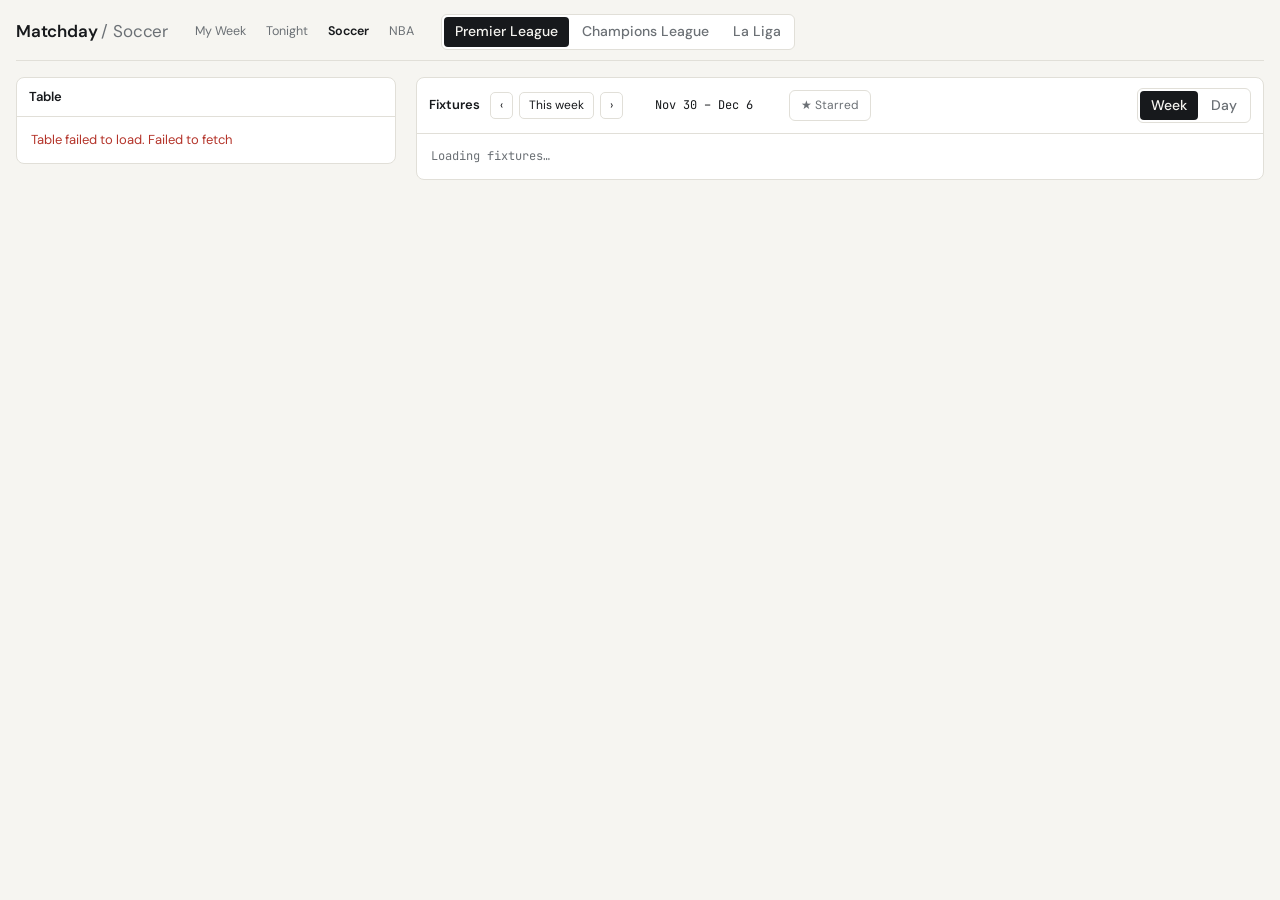
<file: soccer/index.html>
<!doctype html>
<html lang="en">
<head>
<meta charset="utf-8">
<meta name="viewport" content="width=device-width, initial-scale=1, viewport-fit=cover">
<title>Matchday · Soccer</title>
<link rel="preconnect" href="https://fonts.googleapis.com">
<link rel="stylesheet" href="https://fonts.googleapis.com/css2?family=DM+Sans:wght@400;500;600;700&family=JetBrains+Mono:wght@400;500;600&display=swap">
<style>
.mdnav{display:flex;gap:2px}.mdnav a{text-decoration:none;font-size:12.5px;padding:4px 9px;border-radius:5px;color:var(--muted)}.mdnav a:hover{background:var(--hover)}.mdnav a[aria-current]{color:var(--fg);font-weight:600}
.star{color:var(--muted);font-size:13px;padding:0 4px;line-height:1;opacity:.45}.star:hover{opacity:1}.star.on{color:var(--amber);opacity:1}
td.team button.star{display:inline;padding:0 4px}
.filt{display:flex;gap:2px;border:1px solid var(--line);border-radius:6px;padding:2px;background:var(--panel)}.filt button{padding:4px 9px;border-radius:4px;font-size:12px;color:var(--muted)}.filt button[aria-pressed="true"]{background:var(--amber-soft);color:var(--amber);font-weight:600}
.day.today{}

/* Layout: table left, fixtures right; stacks on phone. Plain working tool. */
:root{
  --bg:#f6f5f1;--panel:#ffffff;--fg:#17191c;--muted:#6b7075;--line:#e1dfd8;--line-2:#eeece6;
  --accent:#1f5f3a;--accent-soft:#e2efe6;--amber:#b7791f;--amber-soft:#f6ecd6;--red:#b4342a;--red-soft:#f5e1de;
  --live:#c8201a;--hover:#f1efe9;
  --body:"DM Sans",system-ui,-apple-system,sans-serif;--mono:"JetBrains Mono",ui-monospace,Menlo,monospace;
}
@media (prefers-color-scheme:dark){:root:not([data-theme="light"]){
  --bg:#141517;--panel:#1c1e21;--fg:#ececec;--muted:#9a9ea3;--line:#2b2e33;--line-2:#24272b;
  --accent:#5fb783;--accent-soft:#1d3327;--amber:#e0a83a;--amber-soft:#3a2f16;--red:#e46a60;--red-soft:#3b1f1c;
  --live:#ff5a4e;--hover:#24272b;color-scheme:dark}}
:root[data-theme="dark"]{
  --bg:#141517;--panel:#1c1e21;--fg:#ececec;--muted:#9a9ea3;--line:#2b2e33;--line-2:#24272b;
  --accent:#5fb783;--accent-soft:#1d3327;--amber:#e0a83a;--amber-soft:#3a2f16;--red:#e46a60;--red-soft:#3b1f1c;
  --live:#ff5a4e;--hover:#24272b;color-scheme:dark}
*{box-sizing:border-box}
html,body{margin:0;background:var(--bg);color:var(--fg);font-family:var(--body);font-size:14px;line-height:1.4}
body{padding-block:0 32px;padding-left:max(16px,env(safe-area-inset-left,0px));padding-right:max(16px,env(safe-area-inset-right,0px))}
a{color:inherit}
button{font:inherit;color:inherit;background:none;border:0;cursor:pointer}
button:focus-visible,[tabindex]:focus-visible{outline:2px solid var(--accent);outline-offset:2px}
.mono{font-family:var(--mono);font-variant-numeric:tabular-nums}
.lbl{font-family:var(--mono);font-size:10.5px;letter-spacing:.08em;text-transform:uppercase;color:var(--muted)}

header{display:flex;flex-wrap:wrap;align-items:center;gap:10px 18px;padding-block:14px 10px;border-bottom:1px solid var(--line);position:sticky;top:env(safe-area-inset-top,0px);background:var(--bg);z-index:5}
header h1{font-size:17px;font-weight:600;margin:0;letter-spacing:-.01em}
header h1 span{color:var(--muted);font-weight:400}
.tabs{display:flex;gap:2px;border:1px solid var(--line);border-radius:6px;padding:2px;background:var(--panel)}
.tabs button{padding:5px 11px;border-radius:4px;color:var(--muted);font-weight:500}
.tabs button[aria-selected="true"]{background:var(--fg);color:var(--bg)}
.tabs button:hover:not([aria-selected="true"]){background:var(--hover)}
.spacer{flex:1}
.stamp{font-family:var(--mono);font-size:11px;color:var(--muted)}

main{display:grid;grid-template-columns:minmax(300px,380px) minmax(0,1fr);gap:20px;margin-top:16px;align-items:start}
@media (max-width:860px){main{grid-template-columns:1fr}}
section{background:var(--panel);border:1px solid var(--line);border-radius:8px;min-width:0}
.sec-h{display:flex;align-items:center;gap:10px;padding:10px 12px;border-bottom:1px solid var(--line)}
.sec-h h2{margin:0;font-size:13px;font-weight:600}

/* standings */
table{width:100%;border-collapse:collapse;font-size:13px}
th{font-family:var(--mono);font-size:10px;letter-spacing:.06em;text-transform:uppercase;color:var(--muted);font-weight:500;text-align:right;padding:8px 6px;border-bottom:1px solid var(--line)}
th:nth-child(2),td:nth-child(2){text-align:left}
td{padding:6px 6px;border-bottom:1px solid var(--line-2);text-align:right;font-family:var(--mono);font-variant-numeric:tabular-nums;white-space:nowrap}
td.team{font-family:var(--body);font-weight:500;width:100%;white-space:normal}
td.team button{display:flex;align-items:center;gap:8px;text-align:left;padding:0}
td.team button:hover{text-decoration:underline}
td.pos{color:var(--muted);padding-left:10px;position:relative}
tr.z-top td.pos::before,tr.z-mid td.pos::before,tr.z-bot td.pos::before{content:"";position:absolute;left:3px;top:6px;bottom:6px;width:3px;border-radius:2px}
tr.z-top td.pos::before{background:var(--accent)}tr.z-mid td.pos::before{background:var(--amber)}tr.z-bot td.pos::before{background:var(--red)}
td.pts{font-weight:600}
.logo{width:18px;height:18px;object-fit:contain;flex:none}
.group-h{padding:8px 12px;background:var(--bg);font-family:var(--mono);font-size:10.5px;letter-spacing:.08em;text-transform:uppercase;color:var(--muted);border-bottom:1px solid var(--line)}
.legend{display:flex;gap:14px;padding:8px 12px;font-size:11px;color:var(--muted)}
.legend i{display:inline-block;width:8px;height:8px;border-radius:2px;margin-right:5px;vertical-align:middle}
.tblwrap{overflow-x:auto}

/* fixtures */
.nav{display:flex;align-items:center;gap:6px}
.nav button{padding:4px 9px;border:1px solid var(--line);border-radius:5px;font-size:12px}
.nav button:hover{background:var(--hover)}
.range{font-family:var(--mono);font-size:12px;padding:0 6px;min-width:150px;text-align:center}
.vtoggle{margin-left:auto}
.week{display:grid;grid-template-columns:repeat(7,minmax(0,1fr));gap:0;min-height:260px}
.day{border-right:1px solid var(--line-2);padding:8px 6px;min-width:0}
.day:last-child{border-right:0}
.day.today{background:color-mix(in srgb,var(--accent) 6%,transparent)}
.day-h{display:flex;justify-content:space-between;align-items:baseline;margin-bottom:8px;padding:0 2px}
.day-h b{font-size:12px;font-weight:600}
.day-h .n{font-family:var(--mono);font-size:11px;color:var(--muted)}
.day.today .day-h b{color:var(--accent)}
.card{display:block;width:100%;text-align:left;border:1px solid var(--line);border-radius:6px;padding:6px 7px;margin-bottom:6px;background:var(--panel);min-width:0}
.card:hover{background:var(--hover);border-color:var(--muted)}
.card .t{font-family:var(--mono);font-size:10.5px;color:var(--muted);display:flex;justify-content:space-between;gap:6px}
.card .t .live{color:var(--live);font-weight:600}
.card .t .ft{color:var(--muted)}
.card .row{display:flex;align-items:center;gap:6px;margin-top:4px;font-size:12.5px;min-width:0}
.card .row .nm{flex:1;overflow:hidden;text-overflow:ellipsis;white-space:nowrap}
.card .row .sc{font-family:var(--mono);font-weight:600;min-width:1.2em;text-align:right}
.card .row.w .nm{font-weight:600}
.card .logo{width:14px;height:14px}
.card .tv{font-family:var(--mono);font-size:10px;color:var(--muted);margin-top:4px;overflow:hidden;text-overflow:ellipsis;white-space:nowrap}
.empty{font-size:11px;color:var(--muted);padding:4px 2px}
/* day list */
.list{padding:0}
.list .dh{display:flex;align-items:baseline;gap:10px;padding:10px 12px;background:var(--bg);border-bottom:1px solid var(--line);border-top:1px solid var(--line);font-weight:600;font-size:13px}
.list .dh:first-child{border-top:0}
.list .dh .n{font-family:var(--mono);font-size:11px;color:var(--muted);font-weight:400}
.list .dh.today{color:var(--accent)}
.lrow{display:grid;grid-template-columns:62px minmax(0,1fr) auto minmax(0,1fr) 110px;align-items:center;gap:10px;width:100%;text-align:left;padding:9px 12px;border-bottom:1px solid var(--line-2)}
.lrow:hover{background:var(--hover)}
.lrow .tm{font-family:var(--mono);font-size:11.5px;color:var(--muted)}
.lrow .tm.live{color:var(--live);font-weight:600}
.lrow .side{display:flex;align-items:center;gap:7px;min-width:0;font-size:13px}
.lrow .side.r{justify-content:flex-end;text-align:right}
.lrow .side span{overflow:hidden;text-overflow:ellipsis;white-space:nowrap}
.lrow .side.w span{font-weight:600}
.lrow .sc{font-family:var(--mono);font-weight:600;font-size:13px;min-width:44px;text-align:center}
.lrow .tv{font-family:var(--mono);font-size:10.5px;color:var(--muted);text-align:right;overflow:hidden;text-overflow:ellipsis;white-space:nowrap}
@media (max-width:860px){
  .week{display:none}
  .lrow{grid-template-columns:52px minmax(0,1fr) auto minmax(0,1fr)}
  .lrow .tv{display:none}
  .vtoggle{display:none}
}
.list .empty{padding:20px 12px;font-size:13px}

/* modal */
.ov{position:fixed;inset:0;background:rgba(0,0,0,.45);display:flex;align-items:flex-start;justify-content:center;padding:max(24px,env(safe-area-inset-top,0px)) max(12px,env(safe-area-inset-left,0px)) max(12px,env(safe-area-inset-bottom,0px)) max(12px,env(safe-area-inset-right,0px));z-index:20;overflow-y:auto}
.ov[hidden]{display:none}
.modal{background:var(--panel);border:1px solid var(--line);border-radius:10px;width:min(640px,100%);max-height:calc(100vh - 48px);overflow-y:auto}
.m-h{display:flex;align-items:center;gap:10px;padding:12px 14px;border-bottom:1px solid var(--line);position:sticky;top:0;background:var(--panel)}
.m-h h3{margin:0;font-size:14px;font-weight:600;flex:1;min-width:0}
.m-h .x{padding:4px 8px;border-radius:5px;font-size:16px;line-height:1}
.m-h .x:hover{background:var(--hover)}
.m-b{padding:14px}
.score{display:grid;grid-template-columns:1fr auto 1fr;align-items:center;gap:12px;margin-bottom:14px}
.score .tm{display:flex;flex-direction:column;align-items:center;gap:6px;text-align:center;min-width:0}
.score .tm .logo{width:40px;height:40px}
.score .tm button{font-weight:600;font-size:13px}
.score .tm button:hover{text-decoration:underline}
.score .tm .rec{font-family:var(--mono);font-size:11px;color:var(--muted)}
.score .mid{font-family:var(--mono);font-size:26px;font-weight:600;text-align:center}
.score .mid small{display:block;font-size:11px;font-weight:400;color:var(--muted);margin-top:2px}
.score .mid small.live{color:var(--live);font-weight:600}
.kv{display:grid;grid-template-columns:110px 1fr;gap:6px 12px;font-size:13px;margin-bottom:14px}
.kv .k{font-family:var(--mono);font-size:10.5px;letter-spacing:.06em;text-transform:uppercase;color:var(--muted);padding-top:2px}
.odds{display:grid;grid-template-columns:repeat(3,1fr);gap:8px;margin-bottom:14px}
.odds div{border:1px solid var(--line);border-radius:6px;padding:8px;text-align:center}
.odds div b{display:block;font-family:var(--mono);font-size:15px;margin-top:2px}
.odds div span{font-size:11px;color:var(--muted)}
.ou{grid-column:1/-1;display:flex;justify-content:center;gap:16px;font-family:var(--mono);font-size:12px;color:var(--muted)}
h4{margin:14px 0 8px;font-size:11px;letter-spacing:.08em;text-transform:uppercase;color:var(--muted);font-family:var(--mono);font-weight:500}
.lineups{display:grid;grid-template-columns:1fr 1fr;gap:12px;font-size:12.5px}
.lineups ol{margin:0;padding:0;list-style:none}
.lineups li{display:flex;gap:8px;padding:3px 0;border-bottom:1px solid var(--line-2)}
.lineups li .no{font-family:var(--mono);color:var(--muted);min-width:2em;text-align:right}
.lineups li .pos{font-family:var(--mono);color:var(--muted);font-size:11px;min-width:1.5em}
.lineups .form{font-family:var(--mono);font-size:11px;color:var(--muted);margin-bottom:6px}
.frm{display:inline-flex;gap:3px}
.frm i{display:inline-block;width:16px;height:16px;border-radius:3px;font:600 10px/16px var(--mono);text-align:center;font-style:normal;color:#fff}
.frm .W{background:#2e8b57}.frm .D{background:#8a8f94}.frm .L{background:#c0392b}
.sched{list-style:none;margin:0;padding:0;font-size:12.5px}
.sched li{display:grid;grid-template-columns:70px 1fr auto;gap:10px;padding:6px 0;border-bottom:1px solid var(--line-2);align-items:center}
.sched li .d{font-family:var(--mono);font-size:11px;color:var(--muted)}
.sched li .r{font-family:var(--mono);font-size:11.5px;text-align:right}
.sched li .r.W{color:#2e8b57}.sched li .r.L{color:#c0392b}
.sched li button{text-align:left;padding:0;min-width:0;overflow:hidden;text-overflow:ellipsis;white-space:nowrap}
.sched li button:hover{text-decoration:underline}
.stats{display:grid;grid-template-columns:repeat(auto-fit,minmax(70px,1fr));gap:8px;margin-bottom:6px}
.stats div{border:1px solid var(--line);border-radius:6px;padding:7px;text-align:center}
.stats div b{display:block;font-family:var(--mono);font-size:16px}
.stats div span{font-size:10.5px;color:var(--muted);font-family:var(--mono);text-transform:uppercase;letter-spacing:.05em}
.roster{columns:2;column-gap:16px;font-size:12.5px}
.roster li{break-inside:avoid;display:flex;gap:8px;padding:3px 0;border-bottom:1px solid var(--line-2)}
.roster li .no{font-family:var(--mono);color:var(--muted);min-width:2em;text-align:right}
.roster li .pos{font-family:var(--mono);color:var(--muted);font-size:11px;min-width:1.5em}
.note{font-size:12px;color:var(--muted)}
.err{padding:14px;color:var(--red);font-size:13px}
.warn{padding:8px 12px;font-size:12px;color:var(--amber);background:var(--amber-soft);border-bottom:1px solid var(--line)}
.warn button{text-decoration:underline;padding:0 4px}
.cal{display:inline-flex;align-items:center;gap:6px;border:1px solid var(--line);border-radius:6px;padding:6px 10px;font-size:12px;font-weight:500;text-decoration:none;margin-bottom:14px}
.cal:hover{background:var(--hover)}
.loading{padding:14px;color:var(--muted);font-family:var(--mono);font-size:12px}
@media (prefers-reduced-motion:no-preference){.card,.lrow{transition:background .1s}}
</style>
</head>
<body>
<header>
  <h1>Matchday <span>/ Soccer</span></h1>
  <div id="nav"></div>
  <div class="tabs" role="tablist" id="leagues"></div>
  <div class="spacer"></div>
  <div class="stamp" id="stamp"></div>
</header>

<main>
  <section id="standings">
    <div class="sec-h"><h2>Table</h2><span class="lbl" id="st-sub"></span></div>
    <div id="st-body" class="loading">Loading table…</div>
  </section>

  <section id="fixtures">
    <div class="sec-h">
      <h2>Fixtures</h2>
      <div class="nav">
        <button id="prev" aria-label="Previous week">‹</button>
        <button id="today">This week</button>
        <button id="next" aria-label="Next week">›</button>
        <span class="range" id="range"></span>
      </div>
      <div class="filt"><button id="starred" aria-pressed="false">★ Starred</button></div>
      <div class="tabs vtoggle" role="tablist" id="views">
        <button role="tab" data-v="week" aria-selected="true">Week</button>
        <button role="tab" data-v="day" aria-selected="false">Day</button>
      </div>
    </div>
    <div id="fx-body" class="loading">Loading fixtures…</div>
  </section>
</main>

<div class="ov" id="ov" hidden>
  <div class="modal" role="dialog" aria-modal="true">
    <div class="m-h"><h3 id="m-title"></h3><button class="x" id="m-x" aria-label="Close">×</button></div>
    <div class="m-b" id="m-body"></div>
  </div>
</div>

<script src="../shared.js"></script>
<script>
const API='https://site.api.espn.com/apis';
const TZ='America/Los_Angeles';
const LEAGUES=[
  {id:'eng.1',name:'Premier League',top:4,bot:3},
  {id:'uefa.champions',name:'Champions League',top:8,mid:24},
  {id:'esp.1',name:'La Liga',top:4,bot:3},
];
const S={lg:LEAGUES[0],view:'week',weekStart:null,events:[],teamsById:{},standingsRows:[]};
try{const v=localStorage.getItem('md-view');if(v)S.view=v;const l=localStorage.getItem('md-lg');const f=LEAGUES.find(x=>x.id===l);if(f)S.lg=f;}catch(e){}

/* ---------- helpers ---------- */
const $=s=>document.querySelector(s);
const esc=s=>String(s??'').replace(/[&<>"]/g,c=>({'&':'&amp;','<':'&lt;','>':'&gt;','"':'&quot;'}[c]));
const cache={};
async function getJSON(url){
  if(cache[url]&&Date.now()-cache[url].t<120000)return cache[url].d;
  const r=await fetch(url);if(!r.ok)throw new Error('ESPN '+r.status);
  const d=await r.json();cache[url]={t:Date.now(),d};return d;
}
function laParts(d){
  const p=new Intl.DateTimeFormat('en-US',{timeZone:TZ,year:'numeric',month:'2-digit',day:'2-digit',weekday:'short',hour:'numeric',minute:'2-digit',hour12:true}).formatToParts(d);
  const o={};p.forEach(x=>o[x.type]=x.value);return o;
}
const ymd=d=>{const p=laParts(d);return `${p.year}-${p.month}-${p.day}`;};
const ymdc=d=>ymd(d).replace(/-/g,'');
function fmtTime(d){const p=laParts(d);return `${p.hour}:${p.minute} ${p.dayPeriod.toLowerCase()}`;}
function fmtDate(d,o){return new Intl.DateTimeFormat('en-US',Object.assign({timeZone:TZ},o)).format(d);}
function addDays(d,n){const x=new Date(d);x.setUTCDate(x.getUTCDate()+n);return x;}
function mondayOf(d){ // Monday 00:00 LA, approximated as noon UTC of that LA date
  const p=laParts(d);const dow=['Sun','Mon','Tue','Wed','Thu','Fri','Sat'].indexOf(p.weekday);
  const back=(dow+6)%7;const base=new Date(Date.UTC(+p.year,+p.month-1,+p.day,12));return addDays(base,-back);
}
const todayKey=()=>ymd(new Date());
function stat(entry,names){for(const n of names){const s=entry.stats.find(x=>x.name===n);if(s)return s.displayValue??s.value;}return '';}

const HOSTS=['https://site.api.espn.com/apis','https://site.web.api.espn.com/apis'];
S.lastErr='';
async function fetchLimited(fns,n){
  const out=new Array(fns.length);let i=0;
  async function worker(){while(i<fns.length){const k=i++;let d=null;
    for(let a=0;a<4&&!d;a++){const host=HOSTS[a%HOSTS.length];try{d=await fns[k](host);}catch(e){S.lastErr=e.message;await new Promise(r=>setTimeout(r,400*(a+1)));}}
    out[k]=d;}}
  await Promise.all([...Array(Math.min(n,fns.length))].map(worker));return out;
}
function gcalUrl(e,title,durH,desc,loc){
  const f=d=>d.toISOString().replace(/[-:]|\.\d{3}/g,'');
  const end=new Date(e.date.getTime()+durH*36e5);
  return 'https://calendar.google.com/calendar/render?action=TEMPLATE&text='+encodeURIComponent(title)+'&dates='+f(e.date)+'/'+f(end)+'&details='+encodeURIComponent(desc)+'&location='+encodeURIComponent(loc)+'&ctz=America/Los_Angeles';
}

/* ---------- header ---------- */
function renderLeagueTabs(){
  $('#leagues').innerHTML=LEAGUES.map(l=>`<button role="tab" data-lg="${l.id}" aria-selected="${l.id===S.lg.id}">${l.name}</button>`).join('');
  $('#leagues').querySelectorAll('button').forEach(b=>b.onclick=()=>{S.lg=LEAGUES.find(x=>x.id===b.dataset.lg);try{localStorage.setItem('md-lg',S.lg.id)}catch(e){}renderLeagueTabs();loadAll();});
}
$('#views').querySelectorAll('button').forEach(b=>b.onclick=()=>{S.view=b.dataset.v;try{localStorage.setItem('md-view',S.view)}catch(e){}syncViewTabs();renderFixtures();});
function syncViewTabs(){$('#views').querySelectorAll('button').forEach(b=>b.setAttribute('aria-selected',b.dataset.v===S.view));}
$('#prev').onclick=()=>{S.weekStart=addDays(S.weekStart,-7);loadFixtures();};
$('#next').onclick=()=>{S.weekStart=addDays(S.weekStart,7);loadFixtures();};
$('#today').onclick=()=>{S.weekStart=mondayOf(new Date());loadFixtures();};

/* ---------- standings ---------- */
async function loadStandings(){
  const el=$('#st-body');el.className='loading';el.textContent='Loading table…';$('#st-sub').textContent='';
  try{
    const d=await getJSON(`${API}/v2/sports/soccer/${S.lg.id}/standings`);
    const groups=(d.children&&d.children.length?d.children:[d]).filter(g=>g.standings&&g.standings.entries);
    S.standingsRows=[];const LGID=S.lg.id;
    let html='';
    groups.forEach(g=>{
      const rows=g.standings.entries.slice().sort((a,b)=>(+stat(a,['rank'])||99)-(+stat(b,['rank'])||99));
      if(groups.length>1)html+=`<div class="group-h">${esc(g.name||g.abbreviation||'')}</div>`;
      html+=`<div class="tblwrap"><table><thead><tr><th>#</th><th>Team</th><th>P</th><th>W</th><th>D</th><th>L</th><th>GD</th><th>Pts</th></tr></thead><tbody>`;
      rows.forEach((e,i)=>{
        const t=e.team;const pos=+stat(e,['rank'])||i+1;
        S.teamsById[t.id]=t;S.standingsRows.push(e);
        let z='';if(pos<=S.lg.top)z='z-top';else if(S.lg.mid&&pos<=S.lg.mid)z='z-mid';else if(S.lg.bot&&pos>rows.length-S.lg.bot)z='z-bot';
        const logo=(t.logos&&t.logos[0]&&t.logos[0].href)||'';
        html+=`<tr class="${z}"><td class="pos">${pos}</td><td class="team"><button class="star ${MD.isStarred('soccer',LGID,t.id)?'on':''}" data-star="${t.id}" aria-label="Star">★</button><button data-team="${t.id}">${logo?`<img class="logo" src="${logo}" alt="">`:''}<span>${esc(t.shortDisplayName||t.displayName)}</span></button></td><td>${stat(e,['gamesPlayed'])}</td><td>${stat(e,['wins'])}</td><td>${stat(e,['ties'])}</td><td>${stat(e,['losses'])}</td><td>${stat(e,['pointDifferential'])}</td><td class="pts">${stat(e,['points'])}</td></tr>`;
      });
      html+='</tbody></table></div>';
    });
    const leg=S.lg.mid?`<span><i style="background:var(--accent)"></i>Round of 16</span><span><i style="background:var(--amber)"></i>Playoff</span>`:`<span><i style="background:var(--accent)"></i>Champions League</span><span><i style="background:var(--red)"></i>Relegation</span>`;
    html+=`<div class="legend">${leg}</div>`;
    el.className='';el.innerHTML=html;
    $('#st-sub').textContent=(d.season&&d.season.displayName)||(d.seasons&&d.seasons[0]&&d.seasons[0].displayName)||'';
    el.querySelectorAll('[data-team]').forEach(b=>b.onclick=()=>openTeam(b.dataset.team));
    el.querySelectorAll('[data-star]').forEach(b=>b.onclick=()=>{const t=S.teamsById[b.dataset.star];b.classList.toggle('on',MD.toggleStar('soccer',LGID,t));renderFixtures();});
  }catch(e){el.className='err';el.textContent='Table failed to load. '+e.message;}
}

/* ---------- fixtures ---------- */
async function loadFixtures(){
  const el=$('#fx-body');el.className='loading';el.textContent='Loading fixtures…';
  const days=[...Array(7)].map((_,i)=>addDays(S.weekStart,i));
  $('#range').textContent=`${fmtDate(days[0],{month:'short',day:'numeric'})} – ${fmtDate(days[6],{month:'short',day:'numeric'})}`;
  try{
    // one call per UTC day; UK/EU kickoffs mostly land on the same LA date, Monday extra covers spillover
    const fetchDays=[addDays(days[0],-1),...days,addDays(days[6],1)];
    const res=await fetchLimited(fetchDays.map(d=>host=>getJSON(`${host}/site/v2/sports/soccer/${S.lg.id}/scoreboard?dates=${ymdc(d)}`)),3);
    S.failedDays=res.filter(r=>!r).length;
    const seen=new Set();
    S.events=res.flatMap(d=>(d&&d.events)||[]).filter(e=>{if(seen.has(e.id))return false;seen.add(e.id);return true;})
      .map(normalize).filter(e=>{const k=ymd(e.date);return k>=ymd(days[0])&&k<=ymd(days[6]);})
      .sort((a,b)=>a.date-b.date);
    S.events.forEach(e=>{S.teamsById[e.home.team.id]=S.teamsById[e.home.team.id]||e.home.team;S.teamsById[e.away.team.id]=S.teamsById[e.away.team.id]||e.away.team;});
    renderFixtures();
    $('#stamp').textContent='Updated '+fmtTime(new Date())+' PT';
  }catch(e){el.className='err';el.textContent='Fixtures failed to load. '+e.message;}
}
function normalize(e){
  const c=e.competitions[0];const home=c.competitors.find(x=>x.homeAway==='home')||c.competitors[0];const away=c.competitors.find(x=>x.homeAway==='away')||c.competitors[1];
  const st=c.status||e.status;const state=st.type.state;
  return {id:e.id,date:new Date(e.date),home,away,state,completed:st.type.completed,clock:st.displayClock,detail:st.type.shortDetail,
    venue:c.venue,tv:(c.broadcasts||[]).flatMap(b=>b.names||[]),odds:(c.odds&&c.odds[0])||null,raw:e};
}
function scoreLabel(e){
  if(e.state==='pre')return fmtTime(e.date);
  if(e.state==='in')return (e.clock||'')+' live';
  return 'FT';
}
function renderFixtures(){
  const el=$('#fx-body');el.className='';
  const days=[...Array(7)].map((_,i)=>addDays(S.weekStart,i));
  const tk=todayKey();
  const byDay={};days.forEach(d=>byDay[ymd(d)]=[]);const lg=('soccer'==='soccer')?S.lg.id:'nba';S.events.forEach(e=>{e.sport='soccer';e.league=lg;if(S.starOnly&&!MD.eventStarred(e))return;const k=ymd(e.date);if(byDay[k])byDay[k].push(e);});
  const logo=t=>t.logo?`<img class="logo" src="${t.logo}" alt="">`:'';
  const useWeek=S.view==='week'&&window.innerWidth>860;
  if(useWeek){
    el.innerHTML=`<div class="week">${days.map(d=>{const k=ymd(d);const list=byDay[k];
      return `<div class="day ${k===tk?'today':''}"><div class="day-h"><b>${fmtDate(d,{weekday:'short'})}</b><span class="n">${fmtDate(d,{month:'numeric',day:'numeric'})}</span></div>${
        list.length?list.map(e=>{
          const hw=e.completed&&+e.home.score>+e.away.score,aw=e.completed&&+e.away.score>+e.home.score;
          return `<button class="card" data-ev="${e.id}"><div class="t"><span class="${e.state==='in'?'live':e.state==='post'?'ft':''}">${scoreLabel(e)}</span></div>
          <div class="row ${hw?'w':''}">${logo(e.home.team)}<span class="nm">${esc(e.home.team.shortDisplayName)}</span><span class="sc">${e.state==='pre'?'':esc(e.home.score)}</span></div>
          <div class="row ${aw?'w':''}">${logo(e.away.team)}<span class="nm">${esc(e.away.team.shortDisplayName)}</span><span class="sc">${e.state==='pre'?'':esc(e.away.score)}</span></div>
          ${e.tv.length?`<div class="tv">${esc(e.tv.join(', '))}</div>`:''}</button>`;}).join(''):`<div class="empty">—</div>`}</div>`;}).join('')}</div>`;
  }else{
    const parts=days.map(d=>{const k=ymd(d);const list=byDay[k];if(!list.length)return '';
      return `<div class="dh ${k===tk?'today':''}"><span>${fmtDate(d,{weekday:'long'})}</span><span class="n">${fmtDate(d,{month:'short',day:'numeric'})}</span></div>`+list.map(e=>{
        const hw=e.completed&&+e.home.score>+e.away.score,aw=e.completed&&+e.away.score>+e.home.score;
        return `<button class="lrow" data-ev="${e.id}"><span class="tm ${e.state==='in'?'live':''}">${scoreLabel(e)}</span>
        <span class="side r ${hw?'w':''}"><span>${esc(e.home.team.shortDisplayName)}</span>${logo(e.home.team)}</span>
        <span class="sc">${e.state==='pre'?'v':esc(e.home.score)+' – '+esc(e.away.score)}</span>
        <span class="side ${aw?'w':''}">${logo(e.away.team)}<span>${esc(e.away.team.shortDisplayName)}</span></span>
        <span class="tv">${esc(e.tv.join(', '))}</span></button>`;}).join('');}).join('');
    el.innerHTML=`<div class="list">${parts||`<div class="empty">${S.starOnly?'No starred-team games this week.':'No '+esc(S.lg.name)+' games this week.'}</div>`}</div>`;
  }
  if(S.failedDays)el.insertAdjacentHTML('afterbegin',`<div class="warn">${S.failedDays} day${S.failedDays>1?'s':''} didn't load from ESPN${S.lastErr?' ('+esc(S.lastErr)+')':''}. <button id="retry">Retry</button></div>`);
  const rb=$('#retry');if(rb)rb.onclick=()=>{Object.keys(cache).forEach(k=>{if(k.includes('scoreboard'))delete cache[k];});loadFixtures();};
  el.querySelectorAll('[data-ev]').forEach(b=>b.onclick=()=>openGame(b.dataset.ev));
}
let rT;window.addEventListener('resize',()=>{clearTimeout(rT);rT=setTimeout(renderFixtures,150);});

/* ---------- modal ---------- */
function openModal(title,html){$('#m-title').textContent=title;$('#m-body').innerHTML=html;$('#ov').hidden=false;document.body.style.overflow='hidden';}
function closeModal(){$('#ov').hidden=true;document.body.style.overflow='';}
$('#m-x').onclick=closeModal;$('#ov').onclick=e=>{if(e.target.id==='ov')closeModal();};
document.addEventListener('keydown',e=>{if(e.key==='Escape')closeModal();});

/* ---------- game detail ---------- */
async function openGame(id){
  const e=S.events.find(x=>x.id===id);if(!e)return;
  const rec=c=>(c.records&&c.records[0]&&c.records[0].summary)||'';
  const form=c=>c.form?`<span class="frm">${c.form.split('').map(ch=>`<i class="${ch}">${ch}</i>`).join('')}</span>`:'';
  const tm=c=>`<div class="tm"><img class="logo" src="${c.team.logo||''}" alt=""><button data-team="${c.team.id}">${esc(c.team.displayName)}</button><button class="star ${MD.isStarred('soccer',e.league,c.team.id)?'on':''}" data-star="${c.team.id}" aria-label="Star">★</button><span class="rec">${esc(rec(c))}</span>${form(c)}</div>`;
  const mid=e.state==='pre'?`<div class="mid">${fmtTime(e.date)}<small>${fmtDate(e.date,{weekday:'short',month:'short',day:'numeric'})}</small></div>`
    :`<div class="mid">${esc(e.home.score)} – ${esc(e.away.score)}<small class="${e.state==='in'?'live':''}">${e.state==='in'?esc(e.clock)+' live':'Full time'}</small></div>`;
  let odds='';
  if(e.odds&&e.odds.moneyline){const m=e.odds.moneyline;const g=x=>(x&&x.close&&x.close.odds)||(x&&x.open&&x.open.odds)||'—';
    odds=`<h4>Odds · ${esc((e.odds.provider&&e.odds.provider.name)||'')}</h4><div class="odds"><div><span>${esc(e.home.team.abbreviation)}</span><b>${esc(g(m.home))}</b></div><div><span>Draw</span><b>${esc(g(m.draw))}</b></div><div><span>${esc(e.away.team.abbreviation)}</span><b>${esc(g(m.away))}</b></div>
    <div class="ou"><span>O/U ${esc(e.odds.overUnder??'—')}</span>${e.odds.pointSpread&&e.odds.pointSpread.home?`<span>Spread ${esc(e.home.team.abbreviation)} ${esc((e.odds.pointSpread.home.close||e.odds.pointSpread.home.open||{}).line||'')}</span>`:''}</div></div>`;}
  const v=e.venue?`${e.venue.fullName||''}${e.venue.address?`, ${e.venue.address.city||''}`:''}`:'—';
  const html=`<div class="score">${tm(e.home)}${mid}${tm(e.away)}</div>
  <div class="kv"><span class="k">Kickoff</span><span>${fmtDate(e.date,{weekday:'long',month:'long',day:'numeric'})} · ${fmtTime(e.date)} PT</span>
  <span class="k">Venue</span><span>${esc(v)}</span><span class="k">TV</span><span>${e.tv.length?esc(e.tv.join(', ')):'—'}</span>
  <span class="k">Competition</span><span>${esc(S.lg.name)}</span></div>${e.state==='pre'?`<a class="cal" target="_blank" rel="noopener" href="${gcalUrl(e,`${e.home.team.shortDisplayName} v ${e.away.team.shortDisplayName}`,2,`${S.lg.name}\nWatch: ${e.tv.length?e.tv.join(', '):'TBD'}${e.odds&&e.odds.details?`\nLine: ${e.odds.details}`:''}\n\n${location.href}`,v)}">＋ Add to Google Calendar</a>`:''}${odds}<div id="lineups"><div class="loading">Loading lineups…</div></div>`;
  openModal(`${e.home.team.shortDisplayName} v ${e.away.team.shortDisplayName}`,html);
  $('#m-body').querySelectorAll('[data-team]').forEach(b=>b.onclick=()=>openTeam(b.dataset.team));
  $('#m-body').querySelectorAll('[data-star]').forEach(b=>b.onclick=()=>{const t=S.teamsById[b.dataset.star]||e.home.team;b.classList.toggle('on',MD.toggleStar('soccer',e.league,t));renderFixtures();loadStandings();});
  try{
    const s=await getJSON(`${API}/site/v2/sports/soccer/${S.lg.id}/summary?event=${id}`);
    const rs=(s.rosters||[]).filter(r=>r.roster&&r.roster.length);
    const box=$('#lineups');if(!box)return;
    if(!rs.length){box.innerHTML=`<h4>Lineups</h4><p class="note">Not published yet. Usually an hour before kickoff.</p>`;return;}
    box.innerHTML=`<h4>Lineups</h4><div class="lineups">${rs.map(r=>{const st=r.roster.filter(p=>p.starter);const sub=r.roster.filter(p=>!p.starter);
      const li=p=>`<li><span class="no">${esc(p.jersey||'')}</span><span class="pos">${esc((p.position&&p.position.abbreviation)||'')}</span><span>${esc(p.athlete&&(p.athlete.shortName||p.athlete.displayName))}</span></li>`;
      return `<div><div class="form"><b>${esc(r.team.abbreviation)}</b> ${r.formation?esc(r.formation):''}</div><ol>${st.map(li).join('')}</ol>${sub.length?`<div class="form" style="margin-top:8px">Bench</div><ol>${sub.map(li).join('')}</ol>`:''}</div>`;}).join('')}</div>`;
  }catch(err){const box=$('#lineups');if(box)box.innerHTML=`<p class="note">Lineups unavailable.</p>`;}
}

/* ---------- team detail ---------- */
async function openTeam(id){
  const t=S.teamsById[id];const name=t?(t.displayName||t.name):'Team';
  openModal(name,`<div class="loading">Loading…</div>`);
  const entry=S.standingsRows.find(e=>e.team.id==id);
  try{
    const [sch,ros]=await Promise.all([
      getJSON(`${API}/site/v2/sports/soccer/${S.lg.id}/teams/${id}/schedule`).catch(()=>null),
      getJSON(`${API}/site/v2/sports/soccer/${S.lg.id}/teams/${id}/roster`).catch(()=>null)]);
    let html='';
    if(entry){html+=`<div class="stats"><div><b>${stat(entry,['rank'])}</b><span>Pos</span></div><div><b>${stat(entry,['points'])}</b><span>Pts</span></div><div><b>${stat(entry,['gamesPlayed'])}</b><span>P</span></div><div><b>${stat(entry,['wins'])}-${stat(entry,['ties'])}-${stat(entry,['losses'])}</b><span>W-D-L</span></div><div><b>${stat(entry,['pointsFor'])}:${stat(entry,['pointsAgainst'])}</b><span>GF:GA</span></div><div><b>${stat(entry,['pointDifferential'])}</b><span>GD</span></div></div>`;}
    const evs=((sch&&sch.events)||[]).map(e=>{const c=e.competitions[0];const me=c.competitors.find(x=>x.team.id==id)||c.competitors[0];const op=c.competitors.find(x=>x.team.id!=id)||c.competitors[1];
      const st=(c.status||e.status||{}).type||{};return {id:e.id,date:new Date(e.date),home:me.homeAway==='home',op,me,done:st.completed,state:st.state,win:me.winner,ms:me.score&&(me.score.displayValue??me.score),os:op.score&&(op.score.displayValue??op.score)};}).sort((a,b)=>a.date-b.date);
    const now=Date.now();const past=evs.filter(e=>e.done).slice(-5);const next=evs.filter(e=>!e.done&&e.date>=now-3*36e5).slice(0,5);
    const row=e=>{let r='';let cls='';if(e.done){const m=+e.ms,o=+e.os;cls=m>o?'W':m<o?'L':'D';r=`${cls} ${esc(e.ms)}–${esc(e.os)}`;}else r=fmtTime(e.date);
      return `<li><span class="d">${fmtDate(e.date,{month:'short',day:'numeric'})}</span><button data-ev="${e.id}">${e.home?'v':'@'} ${esc(e.op.team.shortDisplayName||e.op.team.displayName)}</button><span class="r ${cls}">${r}</span></li>`;};
    html+=`<h4>Next 5</h4><ul class="sched">${next.length?next.map(row).join(''):'<li class="note">No upcoming games listed.</li>'}</ul>`;
    html+=`<h4>Last 5</h4><ul class="sched">${past.length?past.map(row).join(''):'<li class="note">No results yet.</li>'}</ul>`;
    const ath=(ros&&ros.athletes)||[];
    if(ath.length){const order={G:0,D:1,M:2,F:3};const ps=ath.slice().sort((a,b)=>(order[(a.position&&a.position.abbreviation)]??9)-(order[(b.position&&b.position.abbreviation)]??9)||(+a.jersey||99)-(+b.jersey||99));
      html+=`<h4>Squad</h4><ul class="roster">${ps.map(p=>`<li><span class="no">${esc(p.jersey||'')}</span><span class="pos">${esc((p.position&&p.position.abbreviation)||'')}</span><span>${esc(p.displayName)}</span></li>`).join('')}</ul>`;}
    $('#m-body').innerHTML=html;
    $('#m-body').querySelectorAll('[data-ev]').forEach(b=>b.onclick=()=>{const e=S.events.find(x=>x.id===b.dataset.ev);if(e)openGame(e.id);else jumpToGame(b.dataset.ev,evs.find(x=>x.id===b.dataset.ev));});
  }catch(err){$('#m-body').innerHTML=`<div class="err">Team page failed. ${esc(err.message)}</div>`;}
}
function jumpToGame(id,e){if(!e)return;closeModal();S.weekStart=mondayOf(e.date);loadFixtures().then(()=>{if(S.events.find(x=>x.id===id))openGame(id);});}

/* ---------- boot ---------- */
function loadAll(){loadStandings();loadFixtures();}
S.weekStart=mondayOf(new Date());
$('#nav').innerHTML=MD.nav('soccer');renderLeagueTabs();syncViewTabs();S.starOnly=MD.pref('md-staronly')==='1';$('#starred').setAttribute('aria-pressed',S.starOnly);$('#starred').onclick=()=>{S.starOnly=!S.starOnly;MD.pref('md-staronly',S.starOnly?'1':'0');$('#starred').setAttribute('aria-pressed',S.starOnly);renderFixtures();};loadAll();
setInterval(()=>{if(S.events.some(e=>e.state==='in'))loadFixtures();},60000);
</script>
</body>
</html>
</file>
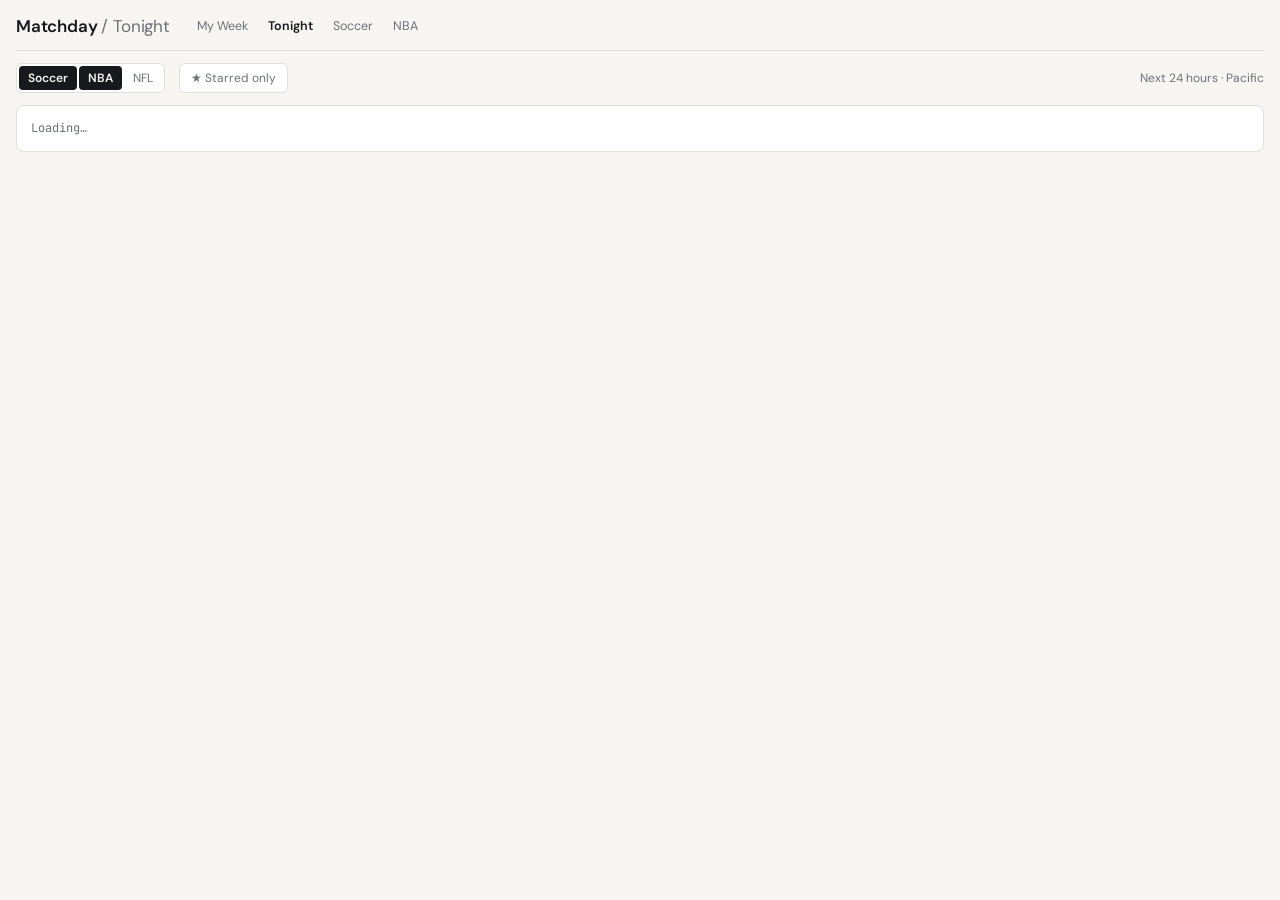
<file: tonight/index.html>
<!doctype html>
<html lang="en">
<head>
<meta charset="utf-8">
<meta name="viewport" content="width=device-width, initial-scale=1, viewport-fit=cover">
<title>Matchday · Tonight</title>
<link rel="preconnect" href="https://fonts.googleapis.com">
<link rel="stylesheet" href="https://fonts.googleapis.com/css2?family=DM+Sans:wght@400;500;600;700&family=JetBrains+Mono:wght@400;500;600&display=swap">
<link rel="stylesheet" href="../shared.css">
</head>
<body>
<header>
  <h1>Matchday <span>/ Tonight</span></h1>
  <div id="nav"></div>
  <div class="spacer"></div>
  <div class="stamp" id="stamp"></div>
</header>

<div class="bar">
  <div class="filt" id="slots"></div>
  <div class="filt"><button id="starred" class="amber" aria-pressed="false">★ Starred only</button></div>
  <div class="spacer"></div>
  <span class="note">Next 24 hours · Pacific</span>
</div>

<section id="fx"><div class="loading">Loading…</div></section>

<div class="ov" id="ov" hidden>
  <div class="modal" role="dialog" aria-modal="true">
    <div class="m-h"><h3 id="m-title"></h3><button class="x" id="m-x" aria-label="Close">×</button></div>
    <div class="m-b" id="m-body"></div>
  </div>
</div>

<script src="../shared.js"></script>
<script>
const {esc,ymd,fmtTime,fmtDate,addDays,todayKey,scoreLabel,SPORTS}=MD;
const S={events:[],failed:0,slots:{soccer:true,nba:true,nfl:false},starOnly:MD.pref('md-tonight-star')==='1'};
try{const sl=JSON.parse(MD.pref('md-slots')||'null');if(sl)S.slots=Object.assign(S.slots,sl);}catch(e){}
const $=s=>document.querySelector(s);
$('#nav').innerHTML=MD.nav('tonight');
$('#starred').setAttribute('aria-pressed',S.starOnly);
$('#starred').onclick=()=>{S.starOnly=!S.starOnly;MD.pref('md-tonight-star',S.starOnly?'1':'0');$('#starred').setAttribute('aria-pressed',S.starOnly);render();};
function renderSlots(){
  $('#slots').innerHTML=Object.keys(SPORTS).map(k=>`<button data-slot="${k}" aria-pressed="${!!S.slots[k]}">${SPORTS[k].name}</button>`).join('');
  $('#slots').querySelectorAll('button').forEach(b=>b.onclick=()=>{S.slots[b.dataset.slot]=!S.slots[b.dataset.slot];MD.pref('md-slots',JSON.stringify(S.slots));renderSlots();load();});
}
async function load(){
  const el=$('#fx');el.innerHTML=`<div class="loading">Loading…</div>`;
  const now=new Date();const fetchDays=[addDays(now,-1),now,addDays(now,1)];
  const combos=[];Object.keys(SPORTS).forEach(sp=>{if(!S.slots[sp])return;SPORTS[sp].leagues.forEach(l=>combos.push({sport:sp,league:l.id}));});
  const res=await Promise.all(combos.map(c=>MD.scoreboard(c.sport,c.league,fetchDays)));
  S.failed=res.reduce((n,r)=>n+r.failed,0);
  const lo=now.getTime()-3*36e5,hi=now.getTime()+24*36e5; // started up to 3h ago through next 24h
  S.events=res.flatMap(r=>r.events).filter(e=>e.date>=lo&&e.date<=hi).sort((a,b)=>a.date-b.date);
  $('#stamp').textContent='Updated '+fmtTime(new Date())+' PT';
  render();
}
function render(){
  const el=$('#fx');const tk=todayKey();
  const logo=t=>t.logo?`<img class="logo" src="${t.logo}" alt="">`:'';
  const list=S.starOnly?S.events.filter(MD.eventStarred):S.events;
  const warn=S.failed?`<div class="warn">${S.failed} request${S.failed>1?'s':''} didn't load from ESPN${MD.lastErr()?' ('+esc(MD.lastErr())+')':''}. <button id="retry">Retry</button></div>`:'';
  const groups={};list.forEach(e=>{const k=ymd(e.date);(groups[k]=groups[k]||[]).push(e);});
  const row=e=>{const soccer=e.sport==='soccer';const L=soccer?e.home:e.away,R=soccer?e.away:e.home;
    const lw=e.completed&&+L.score>+R.score,rw=e.completed&&+R.score>+L.score;
    const starL=MD.stars().some(s=>s.sport===e.sport&&s.id==L.team.id),starR=MD.stars().some(s=>s.sport===e.sport&&s.id==R.team.id);
    const lg=(SPORTS[e.sport].leagues.find(l=>l.id===e.league)||{}).name||SPORTS[e.sport].name;
    return `<button class="tn" data-ev="${e.id}"><span class="tm ${e.state==='in'?'live':''}">${scoreLabel(e)}<small>${esc(lg)}</small></span>
      <span class="side r ${lw?'w':''} ${starL?'star':''}"><span>${esc(L.team.shortDisplayName)}</span>${logo(L.team)}</span>
      <span class="sc">${e.state==='pre'?(soccer?'v':'@'):esc(L.score)+' – '+esc(R.score)}</span>
      <span class="side ${rw?'w':''} ${starR?'star':''}">${logo(R.team)}<span>${esc(R.team.shortDisplayName)}</span></span>
      <span class="tv">${esc(e.tv.join(', '))}</span></button>`;};
  const body=Object.keys(groups).sort().map(k=>{const d=groups[k][0].date;return `<div class="tn-h"><span>${k===tk?'Today':fmtDate(d,{weekday:'long'})}</span><span class="n">${fmtDate(d,{month:'short',day:'numeric'})}</span></div>`+groups[k].map(row).join('');}).join('');
  el.innerHTML=warn+(body||`<div class="empty big">${S.starOnly?'No starred-team games in the next 24 hours.':'Nothing on in the next 24 hours.'}</div>`);
  const rb=$('#retry');if(rb)rb.onclick=()=>{MD.clearScoreboardCache();load();};
  el.querySelectorAll('[data-ev]').forEach(b=>b.onclick=()=>openGame(b.dataset.ev));
}
/* modal */
function openModal(title,html){$('#m-title').textContent=title;$('#m-body').innerHTML=html;$('#ov').hidden=false;document.body.style.overflow='hidden';}
function closeModal(){$('#ov').hidden=true;document.body.style.overflow='';}
$('#m-x').onclick=closeModal;$('#ov').onclick=e=>{if(e.target.id==='ov')closeModal();};
document.addEventListener('keydown',e=>{if(e.key==='Escape')closeModal();});
function openGame(id){
  const e=S.events.find(x=>x.id===id);if(!e)return;
  const soccer=e.sport==='soccer';const L=soccer?e.home:e.away,R=soccer?e.away:e.home;
  const rec=c=>(c.records&&c.records[0]&&c.records[0].summary)||'';
  const tm=c=>`<div class="tm"><img class="logo" src="${c.team.logo||''}" alt=""><b>${esc(c.team.displayName)}</b><span class="rec">${esc(rec(c))}</span></div>`;
  const mid=e.state==='pre'?`<div class="mid">${fmtTime(e.date)}<small>${fmtDate(e.date,{weekday:'short',month:'short',day:'numeric'})}</small></div>`:`<div class="mid">${esc(L.score)} – ${esc(R.score)}<small class="${e.state==='in'?'live':''}">${esc(scoreLabel(e))}</small></div>`;
  const v=e.venue?`${e.venue.fullName||''}${e.venue.address?`, ${e.venue.address.city||''}`:''}`:'—';
  const title=soccer?`${L.team.shortDisplayName} v ${R.team.shortDisplayName}`:`${L.team.shortDisplayName} @ ${R.team.shortDisplayName}`;
  const lgName=(SPORTS[e.sport].leagues.find(l=>l.id===e.league)||{}).name||SPORTS[e.sport].name;
  const cal=e.state==='pre'?`<a class="cal" target="_blank" rel="noopener" href="${MD.gcalUrl(e,title,`${lgName}\nWatch: ${e.tv.length?e.tv.join(', '):'TBD'}\n\n${location.href}`,v)}">＋ Add to Google Calendar</a>`:'';
  openModal(title,`<div class="score">${tm(L)}${mid}${tm(R)}</div><div class="kv"><span class="k">${soccer?'Kickoff':'Tip-off'}</span><span>${fmtDate(e.date,{weekday:'long',month:'long',day:'numeric'})} · ${fmtTime(e.date)} PT</span><span class="k">Venue</span><span>${esc(v)}</span><span class="k">TV</span><span>${e.tv.length?esc(e.tv.join(', ')):'—'}</span><span class="k">League</span><span>${esc(lgName)}</span></div>${cal}<p class="note">Full detail on the <a href="../${e.sport}/">${esc(SPORTS[e.sport].name)} board</a>.</p>`);
}
renderSlots();load();
setInterval(()=>{if(S.events.some(e=>e.state==='in'))load();},60000);
</script>
</body>
</html>
</file>
<file: shared.css>
/* Matchday shared styles for home + tonight pages (boards carry their own) */
:root{
  --bg:#f6f5f1;--panel:#ffffff;--fg:#17191c;--muted:#6b7075;--line:#e1dfd8;--line-2:#eeece6;
  --accent:#1f5f3a;--accent-soft:#e2efe6;--amber:#b7791f;--amber-soft:#f6ecd6;--red:#b4342a;--red-soft:#f5e1de;
  --live:#c8201a;--hover:#f1efe9;
  --body:"DM Sans",system-ui,-apple-system,sans-serif;--mono:"JetBrains Mono",ui-monospace,Menlo,monospace;
}
@media (prefers-color-scheme:dark){:root:not([data-theme="light"]){
  --bg:#141517;--panel:#1c1e21;--fg:#ececec;--muted:#9a9ea3;--line:#2b2e33;--line-2:#24272b;
  --accent:#5fb783;--accent-soft:#1d3327;--amber:#e0a83a;--amber-soft:#3a2f16;--red:#e46a60;--red-soft:#3b1f1c;
  --live:#ff5a4e;--hover:#24272b;color-scheme:dark}}
:root[data-theme="dark"]{
  --bg:#141517;--panel:#1c1e21;--fg:#ececec;--muted:#9a9ea3;--line:#2b2e33;--line-2:#24272b;
  --accent:#5fb783;--accent-soft:#1d3327;--amber:#e0a83a;--amber-soft:#3a2f16;--red:#e46a60;--red-soft:#3b1f1c;
  --live:#ff5a4e;--hover:#24272b;color-scheme:dark}
*{box-sizing:border-box}
html,body{margin:0;background:var(--bg);color:var(--fg);font-family:var(--body);font-size:14px;line-height:1.4}
body{padding-block:0 32px;padding-left:max(16px,env(safe-area-inset-left,0px));padding-right:max(16px,env(safe-area-inset-right,0px))}
a{color:inherit}
button{font:inherit;color:inherit;background:none;border:0;cursor:pointer}
button:focus-visible,a:focus-visible{outline:2px solid var(--accent);outline-offset:2px}
header{display:flex;flex-wrap:wrap;align-items:center;gap:10px 18px;padding-block:14px 10px;border-bottom:1px solid var(--line);position:sticky;top:env(safe-area-inset-top,0px);background:var(--bg);z-index:5}
header h1{font-size:17px;font-weight:600;margin:0;letter-spacing:-.01em}
header h1 span{color:var(--muted);font-weight:400}
.spacer{flex:1}
.stamp{font-family:var(--mono);font-size:11px;color:var(--muted)}
.mdnav{display:flex;gap:2px}.mdnav a{text-decoration:none;font-size:12.5px;padding:4px 9px;border-radius:5px;color:var(--muted)}.mdnav a:hover{background:var(--hover)}.mdnav a[aria-current]{color:var(--fg);font-weight:600}
.bar{display:flex;flex-wrap:wrap;align-items:center;gap:10px 14px;padding-block:12px}
.nav{display:flex;align-items:center;gap:6px}
.nav button{padding:4px 9px;border:1px solid var(--line);border-radius:5px;font-size:12px}
.nav button:hover{background:var(--hover)}
.range{font-family:var(--mono);font-size:12px;padding:0 6px;min-width:150px;text-align:center}
.filt{display:flex;gap:2px;border:1px solid var(--line);border-radius:6px;padding:2px;background:var(--panel)}
.filt button{padding:4px 9px;border-radius:4px;font-size:12px;color:var(--muted)}
.filt button[aria-pressed="true"]{background:var(--fg);color:var(--bg);font-weight:600}
.filt button.amber[aria-pressed="true"]{background:var(--amber-soft);color:var(--amber)}
.starlist{display:flex;flex-wrap:wrap;gap:6px;align-items:center}
.chip{display:inline-flex;align-items:center;gap:5px;border:1px solid var(--line);border-radius:999px;padding:3px 6px 3px 5px;font-size:12px;background:var(--panel)}
.chip img{width:14px;height:14px;object-fit:contain}
.chip button{color:var(--muted);padding:0 2px;font-size:13px;line-height:1}
.chip button:hover{color:var(--red)}
.note{font-size:12px;color:var(--muted)}
section{background:var(--panel);border:1px solid var(--line);border-radius:8px;min-width:0;overflow:hidden}
.loading{padding:14px;color:var(--muted);font-family:var(--mono);font-size:12px}
.warn{padding:8px 12px;font-size:12px;color:var(--amber);background:var(--amber-soft);border-bottom:1px solid var(--line)}
.warn button{text-decoration:underline;padding:0 4px}
.logo{width:14px;height:14px;object-fit:contain;flex:none}
/* week grid (desktop) */
.week{display:grid;grid-template-columns:repeat(7,minmax(0,1fr));min-height:260px}
.day{border-right:1px solid var(--line-2);padding:8px 6px;min-width:0}
.day:last-child{border-right:0}
.day.today{background:color-mix(in srgb,var(--accent) 6%,transparent)}
.day-h{display:flex;justify-content:space-between;align-items:baseline;margin-bottom:8px;padding:0 2px}
.day-h b{font-size:12px;font-weight:600}
.day-h .n{font-family:var(--mono);font-size:11px;color:var(--muted)}
.day.today .day-h b{color:var(--accent)}
.card{display:block;width:100%;text-align:left;border:1px solid var(--line);border-radius:6px;padding:6px 7px;margin-bottom:6px;background:var(--panel);min-width:0}
.card:hover{background:var(--hover);border-color:var(--muted)}
.card .t{font-family:var(--mono);font-size:10.5px;color:var(--muted);display:flex;justify-content:space-between;gap:6px}
.card .t .live{color:var(--live);font-weight:600}
.card .t .sp{opacity:.7}
.card .row{display:flex;align-items:center;gap:6px;margin-top:4px;font-size:12.5px;min-width:0}
.card .row .nm{flex:1;overflow:hidden;text-overflow:ellipsis;white-space:nowrap}
.card .row .sc{font-family:var(--mono);font-weight:600;min-width:1.2em;text-align:right}
.card .row.w .nm{font-weight:600}
.card .tv{font-family:var(--mono);font-size:10px;color:var(--muted);margin-top:4px;overflow:hidden;text-overflow:ellipsis;white-space:nowrap}
.empty{font-size:11px;color:var(--muted);padding:4px 2px}
.empty.big{padding:28px 16px;font-size:13px;text-align:center;line-height:1.8}
/* day list (phone) */
.list{display:none}
.list .dh{display:flex;align-items:baseline;gap:10px;padding:10px 12px;background:var(--bg);border-bottom:1px solid var(--line);border-top:1px solid var(--line);font-weight:600;font-size:13px}
.list .dh:first-child{border-top:0}
.list .dh .n{font-family:var(--mono);font-size:11px;color:var(--muted);font-weight:400}
.list .dh.today{color:var(--accent)}
.list .card{border:0;border-bottom:1px solid var(--line-2);border-radius:0;margin:0;padding:10px 12px}
@media (max-width:860px){.week{display:none}.list{display:block}.range{min-width:0}}
/* tonight list */
.tn{display:grid;grid-template-columns:72px minmax(0,1fr) auto minmax(0,1fr) minmax(0,1.2fr);align-items:center;gap:10px;width:100%;text-align:left;padding:11px 12px;border-bottom:1px solid var(--line-2)}
.tn:hover{background:var(--hover)}
.tn .tm{font-family:var(--mono);font-size:12px;color:var(--muted)}
.tn .tm.live{color:var(--live);font-weight:600}
.tn .tm small{display:block;font-size:10px;opacity:.8}
.tn .side{display:flex;align-items:center;gap:7px;min-width:0;font-size:13.5px}
.tn .side.r{justify-content:flex-end;text-align:right}
.tn .side span{overflow:hidden;text-overflow:ellipsis;white-space:nowrap}
.tn .side.w span{font-weight:600}
.tn .side.star span{color:var(--amber)}
.tn .sc{font-family:var(--mono);font-weight:600;font-size:13px;min-width:44px;text-align:center}
.tn .tv{font-family:var(--mono);font-size:11.5px;color:var(--fg);overflow:hidden;text-overflow:ellipsis;white-space:nowrap}
.tn .tv:empty::before{content:"—";color:var(--muted)}
.tn .logo{width:16px;height:16px}
.tn-h{display:flex;align-items:baseline;gap:10px;padding:10px 12px;background:var(--bg);border-bottom:1px solid var(--line);font-weight:600;font-size:13px}
.tn-h .n{font-family:var(--mono);font-size:11px;color:var(--muted);font-weight:400}
@media (max-width:860px){
  .tn{grid-template-columns:64px minmax(0,1fr) auto minmax(0,1fr);grid-template-areas:"tm l sc r" "tv tv tv tv";row-gap:4px}
  .tn .tm{grid-area:tm}.tn .side:first-of-type{grid-area:l}.tn .sc{grid-area:sc}.tn .side.r{grid-area:r}
  .tn .tv{grid-area:tv;font-size:11px;color:var(--muted)}
}
/* modal */
.ov{position:fixed;inset:0;background:rgba(0,0,0,.45);display:flex;align-items:flex-start;justify-content:center;padding:max(24px,env(safe-area-inset-top,0px)) max(12px,env(safe-area-inset-left,0px)) max(12px,env(safe-area-inset-bottom,0px)) max(12px,env(safe-area-inset-right,0px));z-index:20;overflow-y:auto}
.ov[hidden]{display:none}
.modal{background:var(--panel);border:1px solid var(--line);border-radius:10px;width:min(560px,100%);max-height:calc(100vh - 48px);overflow-y:auto}
.m-h{display:flex;align-items:center;gap:10px;padding:12px 14px;border-bottom:1px solid var(--line);position:sticky;top:0;background:var(--panel)}
.m-h h3{margin:0;font-size:14px;font-weight:600;flex:1;min-width:0}
.m-h .x{padding:4px 8px;border-radius:5px;font-size:16px;line-height:1}
.m-h .x:hover{background:var(--hover)}
.m-b{padding:14px}
.score{display:grid;grid-template-columns:1fr auto 1fr;align-items:center;gap:12px;margin-bottom:14px}
.score .tm{display:flex;flex-direction:column;align-items:center;gap:6px;text-align:center;min-width:0}
.score .tm .logo{width:40px;height:40px}
.score .tm b{font-size:13px}
.score .tm .rec{font-family:var(--mono);font-size:11px;color:var(--muted)}
.score .mid{font-family:var(--mono);font-size:26px;font-weight:600;text-align:center}
.score .mid small{display:block;font-size:11px;font-weight:400;color:var(--muted);margin-top:2px}
.score .mid small.live{color:var(--live);font-weight:600}
.kv{display:grid;grid-template-columns:90px 1fr;gap:6px 12px;font-size:13px;margin-bottom:14px}
.kv .k{font-family:var(--mono);font-size:10.5px;letter-spacing:.06em;text-transform:uppercase;color:var(--muted);padding-top:2px}
.cal{display:inline-flex;align-items:center;gap:6px;border:1px solid var(--line);border-radius:6px;padding:6px 10px;font-size:12px;font-weight:500;text-decoration:none;margin-bottom:14px}
.cal:hover{background:var(--hover)}
</file>
